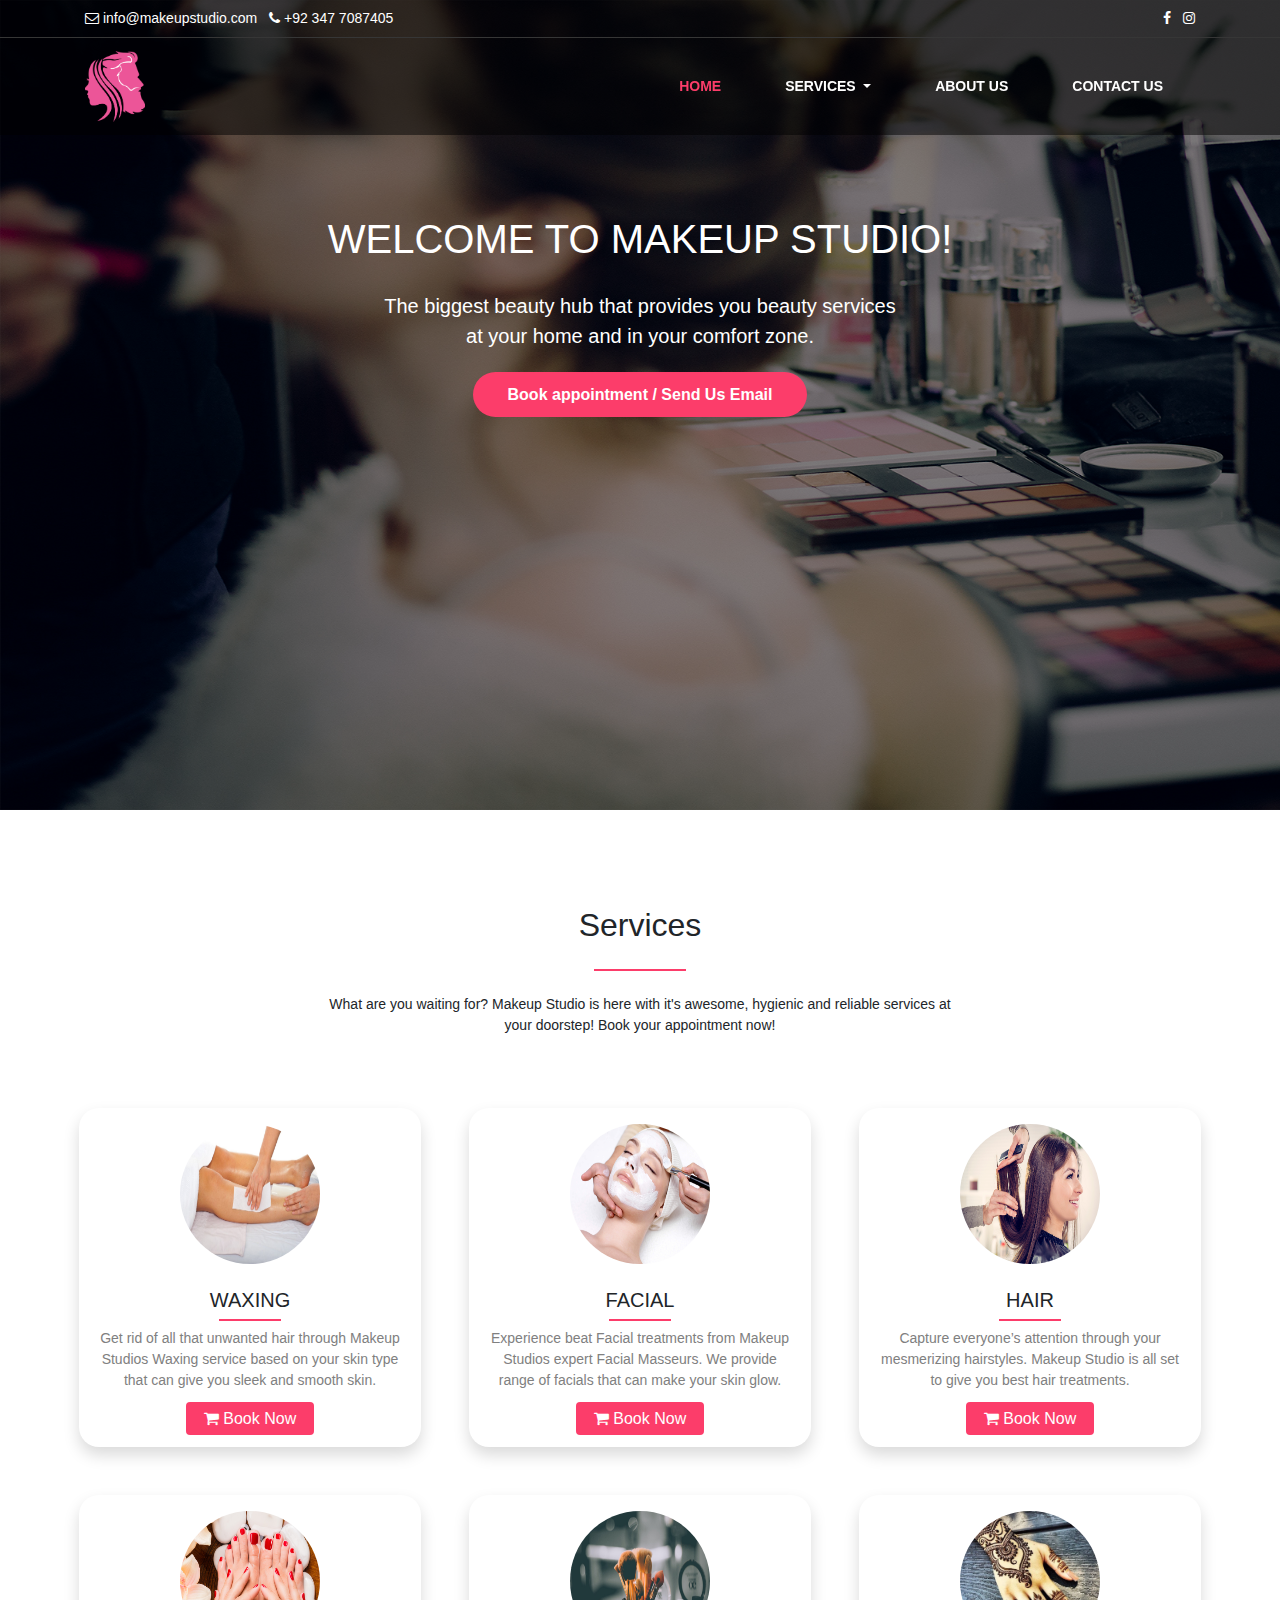
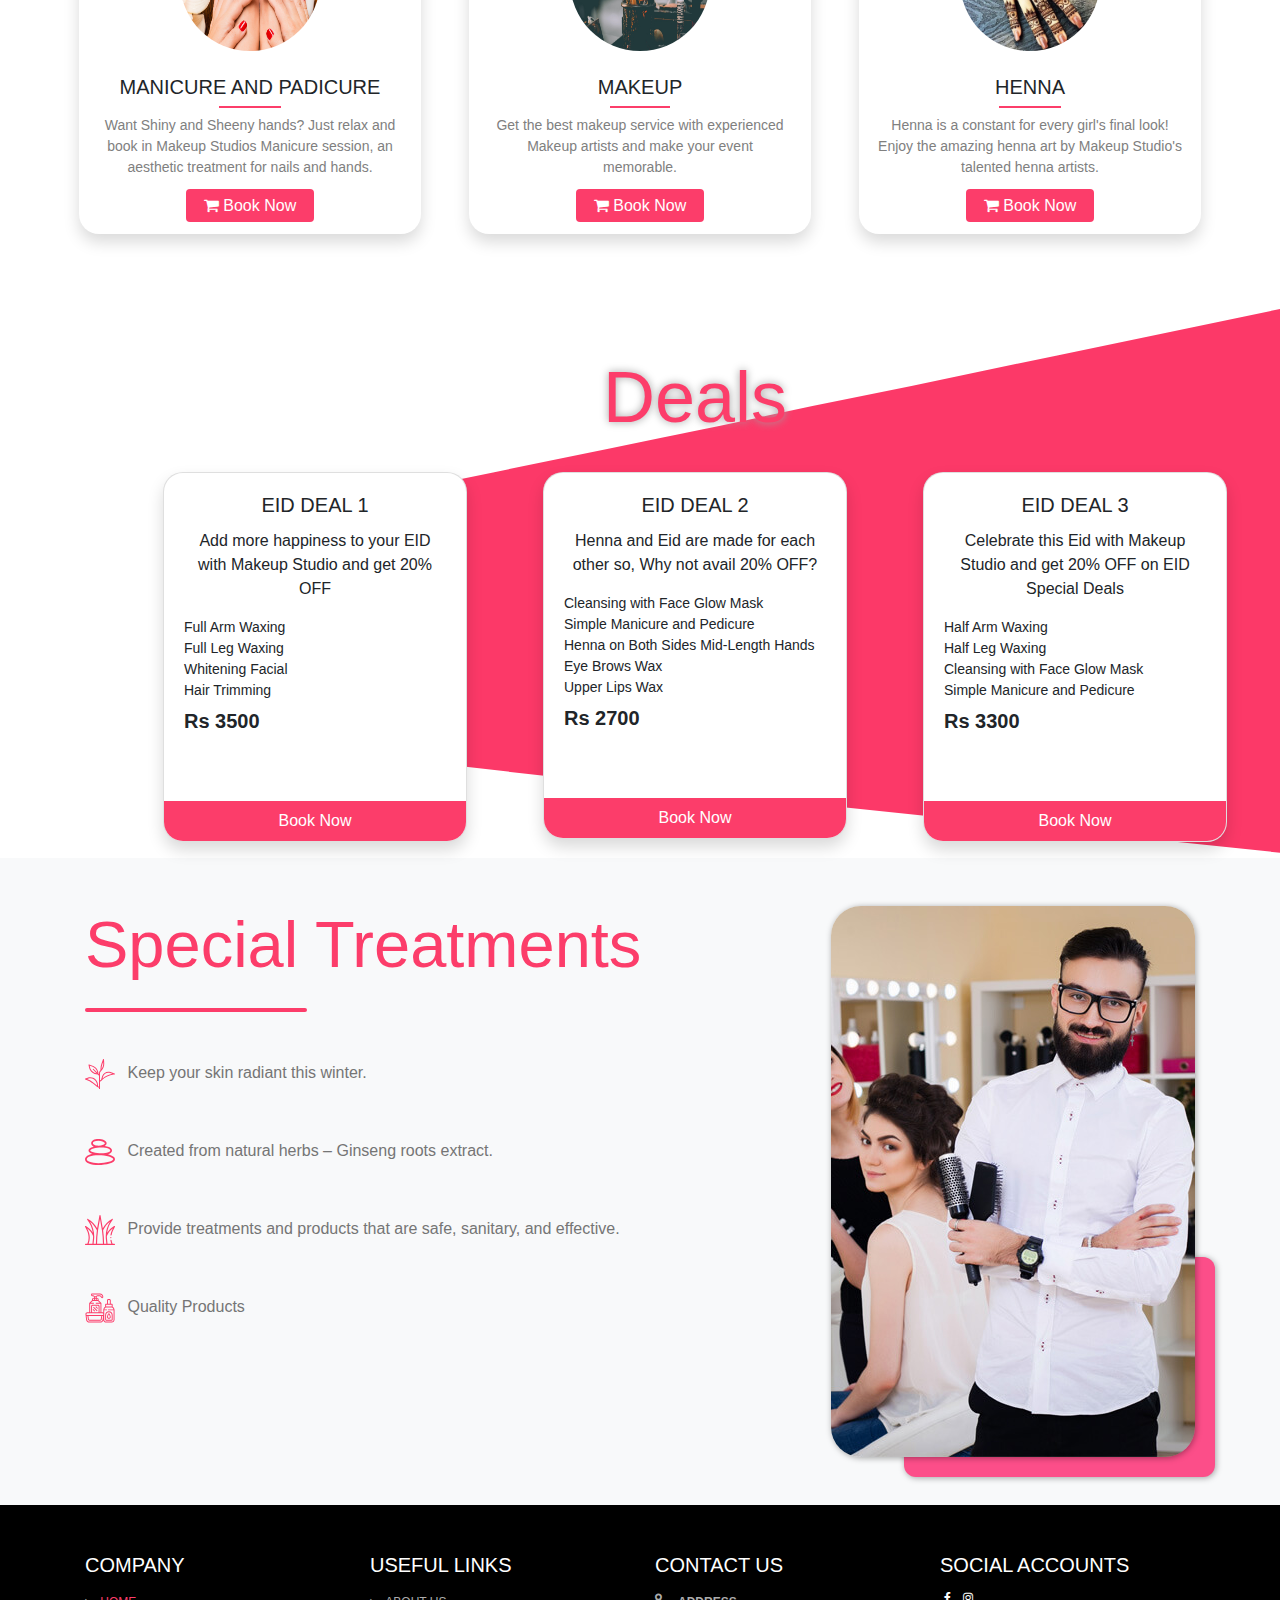
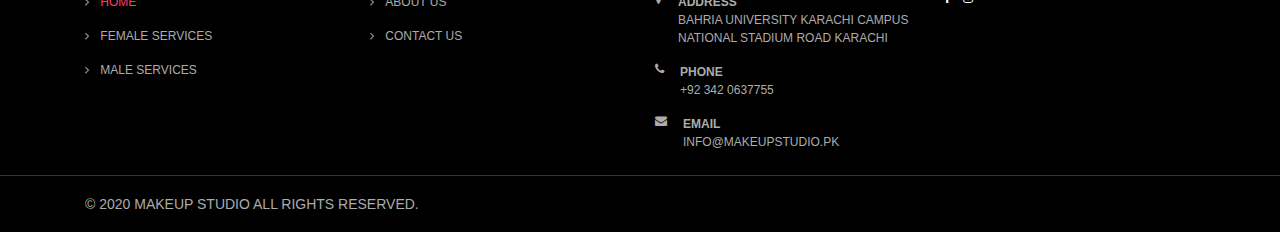
<file: index.html>
<!DOCTYPE html>
<html lang="en">
<head>
    <meta charset="UTF-8">
    <meta name="viewport" content="width=device-width, initial-scale=1.0">
    <link rel="icon" href="favicon.png" type="image/png" sizes="16x16">
    <link rel="stylesheet" href="style.css">
    <link rel="stylesheet" href="font-awesome/css/font-awesome.min.css">
    <link rel="stylesheet" href="https://stackpath.bootstrapcdn.com/bootstrap/4.4.1/css/bootstrap.min.css" integrity="sha384-Vkoo8x4CGsO3+Hhxv8T/Q5PaXtkKtu6ug5TOeNV6gBiFeWPGFN9MuhOf23Q9Ifjh" crossorigin="anonymous">
    <title>Makeup Studio - Home</title>
</head>
<body>
<!--Header Start-->
    <div class="background">
        <header class="head-background">
            <div class="top-bar container-fluid">
                <div class="container">
                    <div class="row">
                        <div class="col-sm-12 col-md-12 col-xl-6 text-center text-xl-left">
                            <ul class="text-white list-inline my-2">
                                <li class="list-inline-item">
                                    <i class="fa fa-envelope-o" aria-hidden="true"></i>
                                        info@makeupstudio.com 
                                </li>
                                <li class="list-inline-item"><i class="fa fa-phone" aria-hidden="true"></i>
                                        +92 347 7087405
                                </li>
                            </ul>
                        </div>
                        <div class="col-sm-12 col-md-12 col-xl-6 text-center text-xl-right">
                            <ul class="list-inline my-2">
                                <li class="list-inline-item">
                                    <a class="text-white" href="https://www.facebook.com/officialmakeupstudio" target="_blank">
                                        <i class="fa fa-facebook" aria-hidden="true"></i>
                                    </a>
                                </li>
                                <li class="list-inline-item">
                                    <a class="text-white" href="https://www.instagram.com/makeup_studio.pk/" target="_blank">
                                        <i class="fa fa-instagram" aria-hidden="true"></i>
                                    </a>
                                </li>
                            </ul>
                        </div>
                    </div>
                </div>
            </div>
            <div class="container-fluid">
                <nav class="navbar navbar-expand-lg sticky-top">
                    <div class="container">
                        <a class="navbar-brand" href="/">
                            <img src="images/logo-brand.png" width="60" class="d-inline-block" alt="logo">
                        </a>
                        <button class="navbar-toggler" type="button" data-toggle="collapse" data-target="#navbarSupportedContent" aria-controls="navbarSupportedContent" aria-expanded="false" aria-label="Toggle navigation">
                            <span class="navbar-toggler-icon">
                                <i class="fa fa-bars text-white" aria-hidden="true"></i>
                            </span>
                        </button>
                    
                        <div class="collapse navbar-collapse justify-content-end navitems" id="navbarSupportedContent">
                            <ul class="navbar-nav">
                                <li class="nav-item active px-4">
                                    <a class="nav-link font-weight-bold" style="color: rgb(252, 61, 106);" href="/">HOME <span class="sr-only">(current)</span></a>
                                </li>
                                <li class="nav-item dropdown px-4">
                                    <a class="nav-link dropdown-toggle text-white" href="/female-services/" id="navbarDropdown" role="button" data-toggle="dropdown" aria-haspopup="true" aria-expanded="false">
                                        SERVICES
                                    </a>
                                    <div class="dropdown-menu ser-dd" aria-labelledby="navbarDropdown">
                                        <a class="dropdown-item font-weight-normal" href="/female-services/">Female Services</a>
                                        <a class="dropdown-item font-weight-normal" href="/male-services/">Male Services</a>
                                    </div>
                                </li>
                                <li class="nav-item px-4">
                                    <a class="nav-link text-white" href="/about-us/">ABOUT US</a>
                                </li>
                                <li class="nav-item px-4">
                                    <a class="nav-link text-white" href="/contact-us/">CONTACT US</a>
                                </li>
                            </ul>
                        </div>
                    </div>
                </nav>
            </div>
        </header>
        <div class="contianer-fluid d-flex flex-column align-items-center">
            <div class="container slider text-white text-center">
                <h1>WELCOME TO MAKEUP STUDIO!</h1>
                <p class="d-inline-block col-sm-12 col-md-8 col-xl-6">The biggest beauty hub that provides you beauty services
                    at your home and in your comfort zone.</p>
                <div class="reg-btn mt-3 text-white">
                    <a href="mailto: info@makeupstudio.com" class="text-reset text-decoration-none rounded-pill">Book appointment / Send Us Email</a>
                </div>
            </div>
        </div>
    </div>
<!--Header End-->

<!--Service Start-->
    <div class="container-fluid">
        <div class="container text-center mt-5 pt-5 p-0">
            <h1 class="h2 font-weight-normal">Services</h1>
            <div class="divider"></div>
            <p class="d-inlne-block m-auto col-sm-12 col-md-9 col-xl-7" style="font-size: 14px;">What are you waiting for? Makeup Studio is here with it's awesome, hygienic and
                 reliable services at your doorstep! Book your appointment now!</p>

            <div class="row mt-5">
                <div class="col-sm-12 col-md-6 col-xl-4 px-4">
                    <div class="shadow sdiv p-3 my-4">
                        <img src="images/waxing.jpg" width="140" height="140" class="rounded-circle" alt="waxing">
                        <div>
                            <h5 class="font-weight-normal mt-4 mb-n2">WAXING</h5>
                            <div class="divider-2"></div>
                            <p>Get rid of all that unwanted hair through Makeup Studios Waxing service based on your skin type that can give you sleek and smooth skin.</p>
                        </div>
                        <a class="text-decoration-none rounded text-white" href="mailto:info@makeupstudio.com">
                            <i class="fa fa-shopping-cart" aria-hidden="true"></i>
                            Book Now
                        </a>
                    </div>
                </div>
                <div class="col-sm-12 col-md-6 col-xl-4 px-4">
                    <div class="shadow sdiv p-3 my-4">
                        <img src="images/facial.jpg" width="140" height="140" class="rounded-circle" alt="facial">
                        <div>
                            <h5 class="font-weight-normal mt-4 mb-n2">FACIAL</h5>
                            <div class="divider-2"></div>
                            <p>Experience beat Facial treatments from Makeup Studios expert Facial Masseurs. We provide range of facials that can make your skin glow.</p>
                        </div>
                        <a class="text-decoration-none rounded text-white" href="mailto:info@makeupstudio.com">
                            <i class="fa fa-shopping-cart" aria-hidden="true"></i>
                            Book Now
                        </a>
                    </div>
                </div>
                <div class="col-sm-12 col-md-6 col-xl-4 px-4">
                    <div class="shadow sdiv p-3 my-4">
                        <img src="images/hair.jpg" width="140" height="140" class="rounded-circle" alt="hair">
                        <div>
                            <h5 class="font-weight-normal mt-4 mb-n2">HAIR</h5>
                            <div class="divider-2"></div>
                            <p>Capture everyone’s attention through your mesmerizing hairstyles. Makeup Studio is all set to give you best hair treatments.</p>
                        </div>
                        <a class="text-decoration-none rounded text-white" href="mailto:info@makeupstudio.com">
                            <i class="fa fa-shopping-cart" aria-hidden="true"></i>
                            Book Now
                        </a>
                    </div>
                </div>
                <div class="col-sm-12 col-md-6 col-xl-4 px-4">
                    <div class="shadow sdiv p-3 my-4">
                        <img src="images/mandp.jpeg" width="140" height="140" class="rounded-circle" alt="manicure-padicure">
                        <div>
                            <h5 class="font-weight-normal mt-4 mb-n2">MANICURE AND PADICURE</h5>
                            <div class="divider-2"></div>
                            <p>Want Shiny and Sheeny hands? Just relax and book in Makeup Studios Manicure session, an aesthetic  treatment for nails and hands.</p>
                        </div>
                        <a class="text-decoration-none rounded text-white" href="mailto:info@makeupstudio.com">
                            <i class="fa fa-shopping-cart" aria-hidden="true"></i>
                            Book Now
                        </a>
                    </div>
                </div>
                <div class="col-sm-12 col-md-6 col-xl-4 px-4">
                    <div class="shadow sdiv p-3 my-4">
                        <img src="images/makeup.jpg" width="140" height="140" class="rounded-circle" alt="makeup">
                        <div class="pr-1 pl-1">
                            <h5 class="font-weight-normal mt-4 mb-n2">MAKEUP</h5>
                            <div class="divider-2"></div>
                            <p>Get the best makeup service with experienced Makeup artists and make your event memorable.</p>
                        </div>
                        <a class="text-decoration-none rounded text-white" href="mailto:info@makeupstudio.com">
                            <i class="fa fa-shopping-cart" aria-hidden="true"></i>
                            Book Now
                        </a>
                    </div>
                </div>
                <div class="col-sm-12 col-md-6 col-xl-4 px-4">
                    <div class="shadow sdiv p-3 my-4">
                        <img src="images/henna.jpeg" width="140" height="140" class="rounded-circle" alt="henna">
                        <div>
                            <h5 class="font-weight-normal mt-4 mb-n2">HENNA</h5>
                            <div class="divider-2"></div>
                            <p>Henna is a constant for every girl's final look! Enjoy the amazing henna art by Makeup Studio's talented henna artists.</p>
                        </div>
                        <a class="text-decoration-none rounded text-white" href="mailto:info@makeupstudio.com">
                            <i class="fa fa-shopping-cart" aria-hidden="true"></i>
                            Book Now
                        </a>
                    </div>
                </div>
            </div>
        </div>
    </div>
<!--Service End-->

<!--Deals Start-->
    <div class="container-fluid dbackground pt-5">
        <div class="pt-5">
            <div class="container mr-0">
                <h1 class="text-center display-3 font-weight-normal" style="color: rgb(252, 61, 106); text-shadow:0px 0px 8px #a0a0a0;">Deals</h1>
                <div class="row mt-3">
                    <div class="col-sm-12 col-md-12 col-lg-4 my-3">
                        <div class="card overflow-hidden text-center shadow m-auto ddiv" style="max-width: 19rem; border-radius: 20px;">
                            <div class="card-body">
                                <h5 class="card-title font-weight-normal">EID DEAL 1</h5>
                                <p class="card-text">Add more happiness to your EID with Makeup Studio and get 20% OFF</p>
                                <ul class="list-unstyled text-left" style="font-size: 14px;">
                                    <li>Full Arm Waxing</li>
                                    <li>Full Leg Waxing</li>
                                    <li>Whitening Facial</li>
                                    <li>Hair Trimming</li>
                                    <li>
                                        <h3 class="font-weight-bold mt-2 mb-5" style="font-size: 20px;">Rs 3500</h3>
                                    </li>
                                </ul>
                            </div>
                            <a href="#" class="w-100 text-center text-white text-decoration-none py-2" style="background-color: rgb(252, 61, 106);">Book Now</a>
                        </div>
                    </div>
                    <div class="col-sm-12 col-md-12 col-lg-4 my-3">
                        <div class="card overflow-hidden text-center shadow m-auto ddiv" style="width: 19rem; border-radius: 20px;">
                            <div class="card-body">
                                <h5 class="card-title font-weight-normal">EID DEAL 2</h5>
                                <p class="card-text">Henna and Eid are made for each other so, Why not avail 20% OFF?</p>
                                <ul class="list-unstyled text-left" style="font-size: 14px;">
                                    <li>Cleansing with Face Glow Mask</li>
                                    <li>Simple Manicure and Pedicure</li>
                                    <li>Henna on Both Sides Mid-Length Hands</li>
                                    <li>Eye Brows Wax</li>
                                    <li>Upper Lips Wax</li>
                                    <li>
                                        <h3 class="font-weight-bold mt-2 mb-5" style="font-size: 20px;">Rs 2700</h3>
                                    </li>
                                </ul>
                            </div>
                            <a href="#" class="w-100 text-center text-white text-decoration-none py-2" style="background-color: rgb(252, 61, 106);">Book Now</a>
                        </div>
                    </div>
                    <div class="col-sm-12 col-md-12 col-lg-4 my-3">
                        <div class="card overflow-hidden text-center shadow m-auto ddiv" style="width: 19rem; border-radius: 20px;">
                            <div class="card-body">
                                <h5 class="card-title font-weight-normal">EID DEAL 3</h5>
                                <p class="card-text">Celebrate this Eid with Makeup Studio and get 20% OFF on EID Special Deals</p>
                                <ul class="list-unstyled text-left" style="font-size: 14px;">
                                    <li>Half Arm Waxing</li>
                                    <li>Half Leg Waxing</li>
                                    <li>Cleansing with Face Glow Mask</li>
                                    <li>Simple Manicure and Pedicure</li>
                                    <li>
                                        <h3 class="font-weight-bold mt-2 mb-5" style="font-size: 20px;">Rs 3300</h3>
                                    </li>
                                </ul>
                            </div>
                            <a href="#" class="w-100 text-center text-white text-decoration-none py-2" style="background-color: rgb(252, 61, 106);">Book Now</a>
                        </div>
                    </div>
                </div>
            </div>
        </div>
    </div>
<!--Deals End-->

<!--Offer Start-->
    <div class="container-fluid py-5 bg-light">
        <div class="container">
            <div class="row">
                <div class="col-sm-12 col-md-6 col-xl-7 tleft">
                    <h1 class="font-weight-normal">Special Treatments</h1>
                    <div class="divider-3"></div>
                    <ul class="list-unstyled">
                        <li class="py-4">
                            <img src="images/green-tea.svg" width="30" alt="">
                            <span class="ml-2">Keep your skin radiant this winter.</span>
                        </li>
                        <li class="py-4">
                            <img src="images/hot-stones.svg" width="30" alt="">
                            <span class="ml-2">Created from natural herbs – Ginseng roots extract.</span>
                        </li>
                        <li class="py-4">
                            <img src="images/grass.svg" width="30" alt="">
                            <span class="ml-2">Provide treatments and products that are safe, sanitary, and effective.</span>
                        </li>
                        <li class="py-4">
                            <img src="images/skincare.svg" width="30" alt="">
                            <span class="ml-2">Quality Products</span>
                        </li>
                    </ul>
                </div>
                <div class="col-sm-12 col-md-6 col-xl-5">
                    <div class="box-img text-right">
                        <img src="images/pic.jpg" alt="">
                    </div>
                </div>
            </div>
        </div>
    </div>
<!--Offer End-->

<!--Footer Start-->
    <footer style="background-color: black;">
        <div class="container pt-5 text-white">
            <div class="row foot">
                <div class="col-sm-12 col-md-6 col-xl-3">
                    <h5>COMPANY</h5>
                    <ul class="list-unstyled">
                        <li class="py-2">
                            <i class="fa fa-angle-right" aria-hidden="true"></i>
                            <a href="/" class="ml-2 text-decoration-none active" style="color: rgb(252, 61, 106);"> HOME </a>
                        </li>
                        <li class="py-2">
                            <i class="fa fa-angle-right" aria-hidden="true"></i>
                            <a href="/female-services/" class="ml-2 text-decoration-none text-reset"> FEMALE SERVICES </a>
                        </li>
                        <li class="py-2">
                            <i class="fa fa-angle-right" aria-hidden="true"></i>
                            <a href="/male-services/" class="ml-2 text-decoration-none text-reset"> MALE SERVICES </a>
                        </li>
                    </ul>
                </div>
                <div class="col-sm-12 col-md-6 col-xl-3">
                    <h5>USEFUL LINKS</h5>
                    <ul class="list-unstyled">
                        <li class="py-2">
                            <i class="fa fa-angle-right" aria-hidden="true"></i>
                            <a href="/about-us/" class="ml-2 text-decoration-none text-reset"> ABOUT US </a>
                        </li>
                        <li class="py-2"><i class="fa fa-angle-right" aria-hidden="true"></i>
                            <a href="/contact-us/" class="ml-2 text-decoration-none text-reset"> CONTACT US </a>
                        </li>
                    </ul>
                </div>
                <div class="col-sm-12 col-md-6 col-xl-3">
                    <h5>CONTACT US</h5>
                    <ul class="list-unstyled">
                        <li class="py-2 d-flex">
                            <i class="fa fa-map-marker mr-3" aria-hidden="true"></i>
                            <span><strong>ADDRESS</strong><br>
                            BAHRIA UNIVERSITY KARACHI CAMPUS NATIONAL STADIUM ROAD KARACHI</span>
                        </li>
                        <li class="py-2 d-flex">
                            <i class="fa fa-phone mr-3" aria-hidden="true"></i>
                            <span><strong>PHONE</strong><br>
                            +92 342 0637755</span>
                        </li>
                        <li class="py-2 d-flex">
                            <i class="fa fa-envelope mr-3" aria-hidden="true"></i>
                            <span><strong>EMAIL</strong><br>
                            INFO@MAKEUPSTUDIO.PK</span>
                        </li>
                    </ul>
                </div>
                <div class="col-sm-12 col-md-6 col-xl-3">
                    <h5>SOCIAL ACCOUNTS</h5>
                    <ul class="list-unstyled">
                        <li class="d-inline-block px-1">
                            <a class="text-white" href="https://www.facebook.com/officialmakeupstudio"><i class="fa fa-facebook" aria-hidden="true"></i></a>
                        </li>
                        <li class="d-inline-block px-1">
                            <a class="text-white" href="https://www.instagram.com/makeup_studio.pk/"><i class="fa fa-instagram" aria-hidden="true"></i></a>
                        </li>
                    </ul>
                </div>
            </div>
        </div>
        <div style="border-top: 1px solid rgb(54, 54, 54);">
            <div class="container py-3">
                <span class="s-foot">© 2020 MAKEUP STUDIO ALL RIGHTS RESERVED.</span>
            </div>
        </div>
    </footer>
<!--Footer End-->

    
    <script src="https://code.jquery.com/jquery-3.4.1.slim.min.js" integrity="sha384-J6qa4849blE2+poT4WnyKhv5vZF5SrPo0iEjwBvKU7imGFAV0wwj1yYfoRSJoZ+n" crossorigin="anonymous"></script>
    <script src="https://cdn.jsdelivr.net/npm/popper.js@1.16.0/dist/umd/popper.min.js" integrity="sha384-Q6E9RHvbIyZFJoft+2mJbHaEWldlvI9IOYy5n3zV9zzTtmI3UksdQRVvoxMfooAo" crossorigin="anonymous"></script>
    <script src="https://stackpath.bootstrapcdn.com/bootstrap/4.4.1/js/bootstrap.min.js" integrity="sha384-wfSDF2E50Y2D1uUdj0O3uMBJnjuUD4Ih7YwaYd1iqfktj0Uod8GCExl3Og8ifwB6" crossorigin="anonymous"></script>
</body>
</html>
</file>
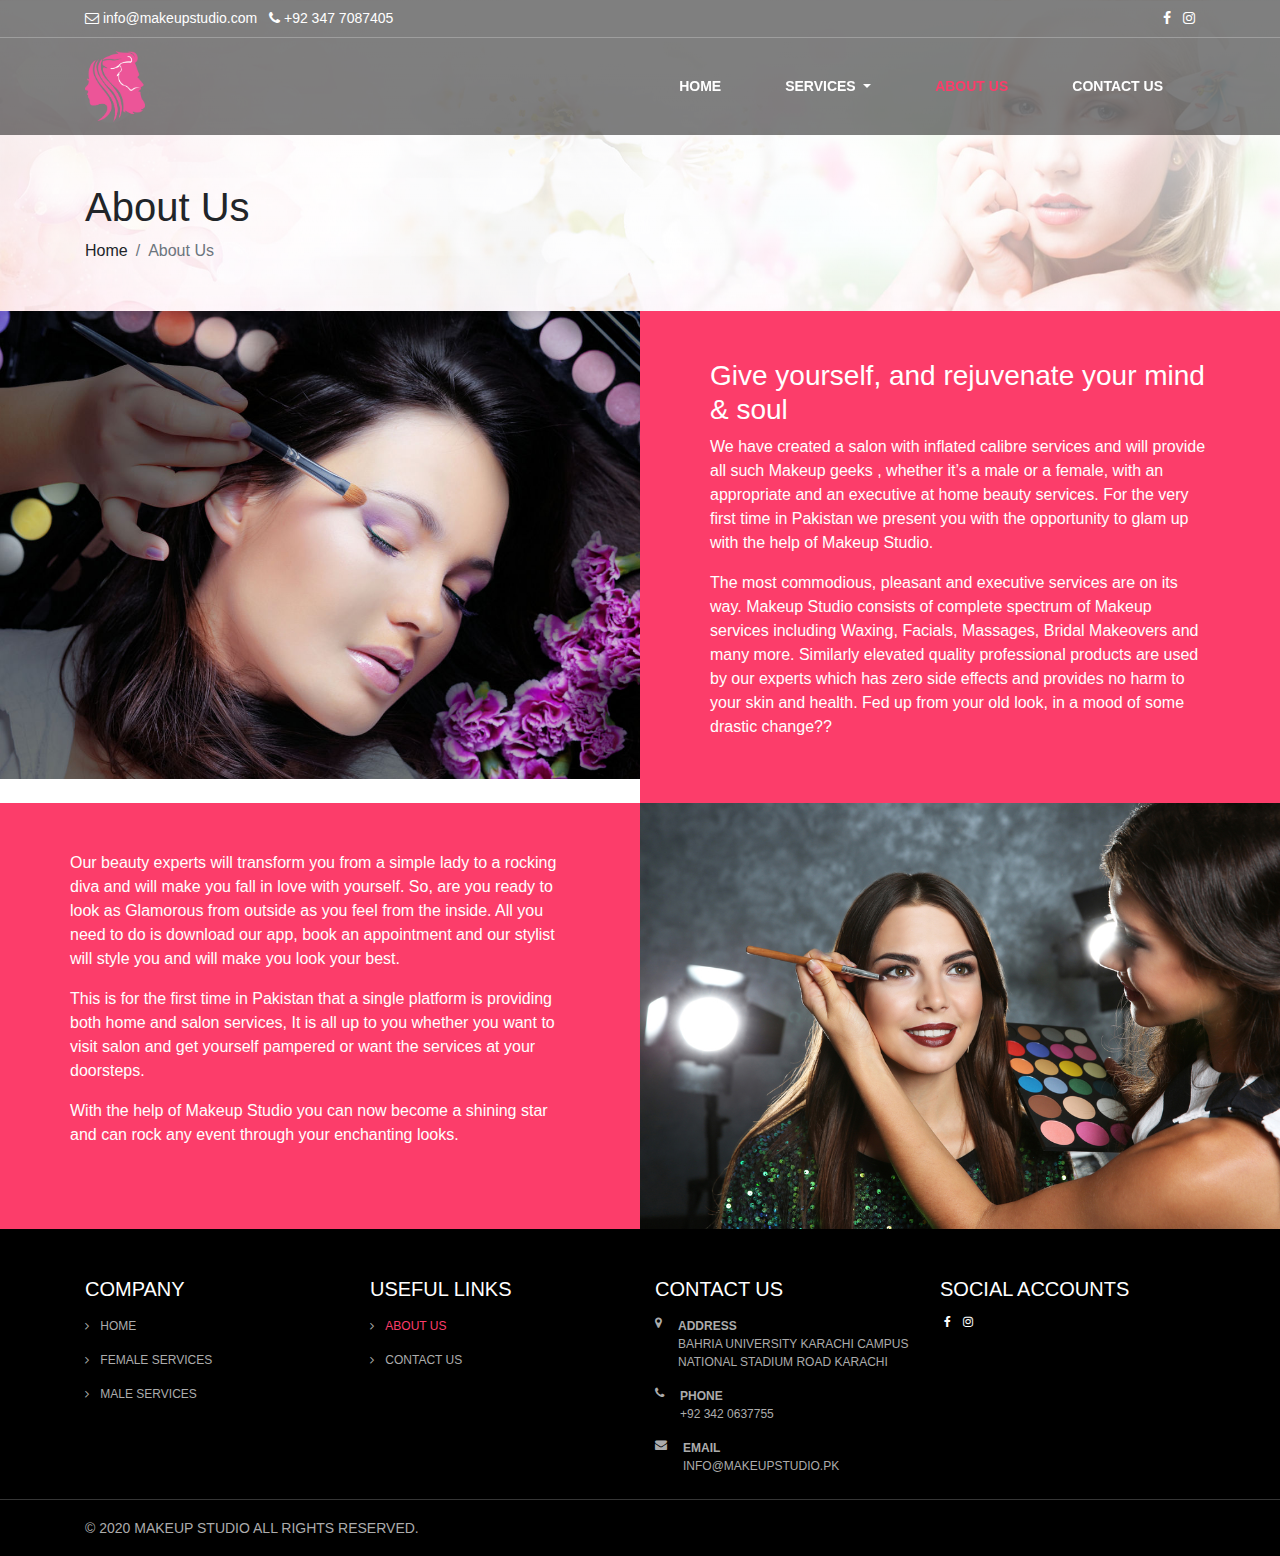
<file: about-us/index.html>
<!DOCTYPE html>
<html lang="en">
<head>
    <meta charset="UTF-8">
    <meta name="viewport" content="width=device-width, initial-scale=1.0">
    <link rel="icon" href="/favicon.png" type="image/png" sizes="16x16">
    <link rel="stylesheet" href="style.css">
    <link rel="stylesheet" href="../font-awesome/css/font-awesome.min.css">
    <link rel="stylesheet" href="https://stackpath.bootstrapcdn.com/bootstrap/4.4.1/css/bootstrap.min.css" integrity="sha384-Vkoo8x4CGsO3+Hhxv8T/Q5PaXtkKtu6ug5TOeNV6gBiFeWPGFN9MuhOf23Q9Ifjh" crossorigin="anonymous">
    <title>Makeup Studio - About Us</title>
</head>
<body>
    <div class="background">
        <header class="head-background">
            <div class="top-bar container-fluid">
                <div class="container">
                    <div class="row">
                        <div class="col-sm-12 col-md-12 col-xl-6 text-center text-xl-left">
                            <ul class="text-white list-inline my-2">
                                <li class="list-inline-item">
                                    <i class="fa fa-envelope-o" aria-hidden="true"></i>
                                        info@makeupstudio.com 
                                </li>
                                <li class="list-inline-item"><i class="fa fa-phone" aria-hidden="true"></i>
                                        +92 347 7087405
                                </li>
                            </ul>
                        </div>
                        <div class="col-sm-12 col-md-12 col-xl-6 text-center text-xl-right">
                            <ul class="list-inline my-2">
                                <li class="list-inline-item">
                                    <a class="text-white" href="https://www.facebook.com/officialmakeupstudio" target="_blank">
                                        <i class="fa fa-facebook" aria-hidden="true"></i>
                                    </a>
                                </li>
                                <li class="list-inline-item">
                                    <a class="text-white" href="https://www.instagram.com/makeup_studio.pk/" target="_blank">
                                        <i class="fa fa-instagram" aria-hidden="true"></i>
                                    </a>
                                </li>
                            </ul>
                        </div>
                    </div>
                </div>
            </div>
            <div class="container-fluid">
                <nav class="navbar navbar-expand-lg sticky-top">
                    <div class="container">
                        <a class="navbar-brand" href="/">
                            <img src="images/logo-brand.png" width="60" class="d-inline-block" alt="logo">
                        </a>
                        <button class="navbar-toggler" type="button" data-toggle="collapse" data-target="#navbarSupportedContent" aria-controls="navbarSupportedContent" aria-expanded="false" aria-label="Toggle navigation">
                            <span class="navbar-toggler-icon">
                                <i class="fa fa-bars text-white" aria-hidden="true"></i>
                            </span>
                        </button>
                    
                        <div class="collapse navbar-collapse justify-content-end navitems" id="navbarSupportedContent">
                            <ul class="navbar-nav">
                                <li class="nav-item px-4">
                                    <a class="nav-link text-white" href="/">HOME</a>
                                </li>
                                <li class="nav-item dropdown px-4">
                                    <a class="nav-link dropdown-toggle text-white" href="/female-services/" id="navbarDropdown" role="button" data-toggle="dropdown" aria-haspopup="true" aria-expanded="false">
                                        SERVICES
                                    </a>
                                    <div class="dropdown-menu ser-dd" aria-labelledby="navbarDropdown">
                                        <a class="dropdown-item font-weight-normal" href="/female-services/">Female Services</a>
                                        <a class="dropdown-item font-weight-normal" href="/male-services/">Male Services</a>
                                    </div>
                                </li>
                                <li class="nav-item active px-4">
                                    <a class="nav-link font-weight-bold" style="color: rgb(252, 61, 106);" href="/about-us/">ABOUT US <span class="sr-only">(current)</span></a>
                                </li>
                                <li class="nav-item px-4">
                                    <a class="nav-link text-white" href="/contact-us/">CONTACT US</a>
                                </li>
                            </ul>
                        </div>
                    </div>
                </nav>
            </div>
        </header>
        <div class="contianer-fluid py-5">
            <div class="container">
                <h1 class="font-weight-normal">About Us</h1>
                <ul class="breadcrumb m-0 p-0 bg-transparent">
                    <li class="breadcrumb-item text-black"><a class="text-reset text-decoration-none" href="">Home</a></li>
                    <li class="breadcrumb-item active">About Us</li>
                </ul>
            </div>
        </div>
    </div>

    <div class="container-fluid">
        <div class="row">
            <div class="col-sm-12 col-md-6 col-xl-6 p-0">
                <div class="overflow-hidden h-100">
                    <img src="images/img-1.jpg" width="122%" alt="img-1">
                </div>
            </div>
            <div class="col-sm-12 col-md-6 col-xl-6" style="background-color: rgb(252, 61, 106);">
                <div class="py-5 m-auto text-white" style="max-width: 500px;">
                    <h3>Give yourself, and rejuvenate your mind & soul</h3>   
                    <p>We have created a salon with inflated calibre services and will provide all such Makeup geeks , whether it’s a male or a female, with an appropriate and an executive at home beauty services. For the very first time in Pakistan we present you with the opportunity to glam up with the help of Makeup Studio.</p>
                    <p>The most commodious, pleasant and executive services are on its way. Makeup Studio consists of complete spectrum of Makeup services including Waxing, Facials, Massages, Bridal Makeovers and many more. Similarly elevated quality professional products are used by our experts which has zero side effects and provides no harm to your skin and health. Fed up from your old look, in a mood of some drastic change??</p>   
                </div>     
            </div>
            <div class="col-sm-12 col-md-6 col-xl-6" style="background-color: rgb(252, 61, 106);">
                <div class="py-5 m-auto text-white" style="max-width: 500px;">
                    <p>Our beauty experts will transform you from a simple lady to a rocking diva and will make you fall in love with yourself. So, are you ready to look as Glamorous from outside as you feel from the inside. All you need to do is download our app, book an appointment and our stylist will style you and will make you look your best.</p>
                    <p>This is for the first time in Pakistan that a single platform is providing both home and salon services, It is all up to you whether you want to visit salon and get yourself pampered or want the services at your doorsteps.</p>  
                    <p>With the help of Makeup Studio you can now become a shining star and can rock any event through your enchanting looks.</p>
                </div>
            </div>
            <div class="col-sm-12 col-md-6 col-xl-6 p-0">
                <div class="overflow-hidden h-100">
                    <img src="images/img-2.jpg" width="100%" alt="img-2">
                </div>
            </div>  
        </div>
    </div>

<!--Footer Start-->
    <footer style="background-color: black;">
        <div class="container pt-5 text-white">
            <div class="row foot">
                <div class="col-sm-12 col-md-6 col-xl-3">
                    <h5>COMPANY</h5>
                    <ul class="list-unstyled">
                        <li class="py-2">
                            <i class="fa fa-angle-right" aria-hidden="true"></i>
                            <a href="/" class="ml-2 text-decoration-none text-reset"> HOME </a>
                        </li>
                        <li class="py-2">
                            <i class="fa fa-angle-right" aria-hidden="true"></i>
                            <a href="/female-services/" class="ml-2 text-decoration-none text-reset"> FEMALE SERVICES </a>
                        </li>
                        <li class="py-2">
                            <i class="fa fa-angle-right" aria-hidden="true"></i>
                            <a href="/male-services/" class="ml-2 text-decoration-none text-reset"> MALE SERVICES </a>
                        </li>
                    </ul>
                </div>
                <div class="col-sm-12 col-md-6 col-xl-3">
                    <h5>USEFUL LINKS</h5>
                    <ul class="list-unstyled">
                        <li class="py-2">
                            <i class="fa fa-angle-right" aria-hidden="true"></i>
                            <a href="/about-us/" class="ml-2 text-decoration-none active" style="color: rgb(252, 61, 106);"> ABOUT US </a>
                        </li>
                        <li class="py-2"><i class="fa fa-angle-right" aria-hidden="true"></i>
                            <a href="/contact-us/" class="ml-2 text-decoration-none text-reset"> CONTACT US </a>
                        </li>
                    </ul>
                </div>
                <div class="col-sm-12 col-md-6 col-xl-3">
                    <h5>CONTACT US</h5>
                    <ul class="list-unstyled">
                        <li class="py-2 d-flex">
                            <i class="fa fa-map-marker mr-3" aria-hidden="true"></i>
                            <span><strong>ADDRESS</strong><br>
                            BAHRIA UNIVERSITY KARACHI CAMPUS NATIONAL STADIUM ROAD KARACHI</span>
                        </li>
                        <li class="py-2 d-flex">
                            <i class="fa fa-phone mr-3" aria-hidden="true"></i>
                            <span><strong>PHONE</strong><br>
                            +92 342 0637755</span>
                        </li>
                        <li class="py-2 d-flex">
                            <i class="fa fa-envelope mr-3" aria-hidden="true"></i>
                            <span><strong>EMAIL</strong><br>
                            INFO@MAKEUPSTUDIO.PK</span>
                        </li>
                    </ul>
                </div>
                <div class="col-sm-12 col-md-6 col-xl-3">
                    <h5>SOCIAL ACCOUNTS</h5>
                    <ul class="list-unstyled">
                        <li class="d-inline-block px-1">
                            <a class="text-white" href="https://www.facebook.com/officialmakeupstudio"><i class="fa fa-facebook" aria-hidden="true"></i></a>
                        </li>
                        <li class="d-inline-block px-1">
                            <a class="text-white" href="https://www.instagram.com/makeup_studio.pk/"><i class="fa fa-instagram" aria-hidden="true"></i></a>
                        </li>
                    </ul>
                </div>
            </div>
        </div>
        <div style="border-top: 1px solid rgb(54, 54, 54);">
            <div class="container py-3">
                <span class="s-foot">© 2020 MAKEUP STUDIO ALL RIGHTS RESERVED.</span>
            </div>
        </div>
    </footer>
<!--Footer End-->

    <script src="https://code.jquery.com/jquery-3.4.1.slim.min.js" integrity="sha384-J6qa4849blE2+poT4WnyKhv5vZF5SrPo0iEjwBvKU7imGFAV0wwj1yYfoRSJoZ+n" crossorigin="anonymous"></script>
    <script src="https://cdn.jsdelivr.net/npm/popper.js@1.16.0/dist/umd/popper.min.js" integrity="sha384-Q6E9RHvbIyZFJoft+2mJbHaEWldlvI9IOYy5n3zV9zzTtmI3UksdQRVvoxMfooAo" crossorigin="anonymous"></script>
    <script src="https://stackpath.bootstrapcdn.com/bootstrap/4.4.1/js/bootstrap.min.js" integrity="sha384-wfSDF2E50Y2D1uUdj0O3uMBJnjuUD4Ih7YwaYd1iqfktj0Uod8GCExl3Og8ifwB6" crossorigin="anonymous"></script>
</body>
</html>
</file>
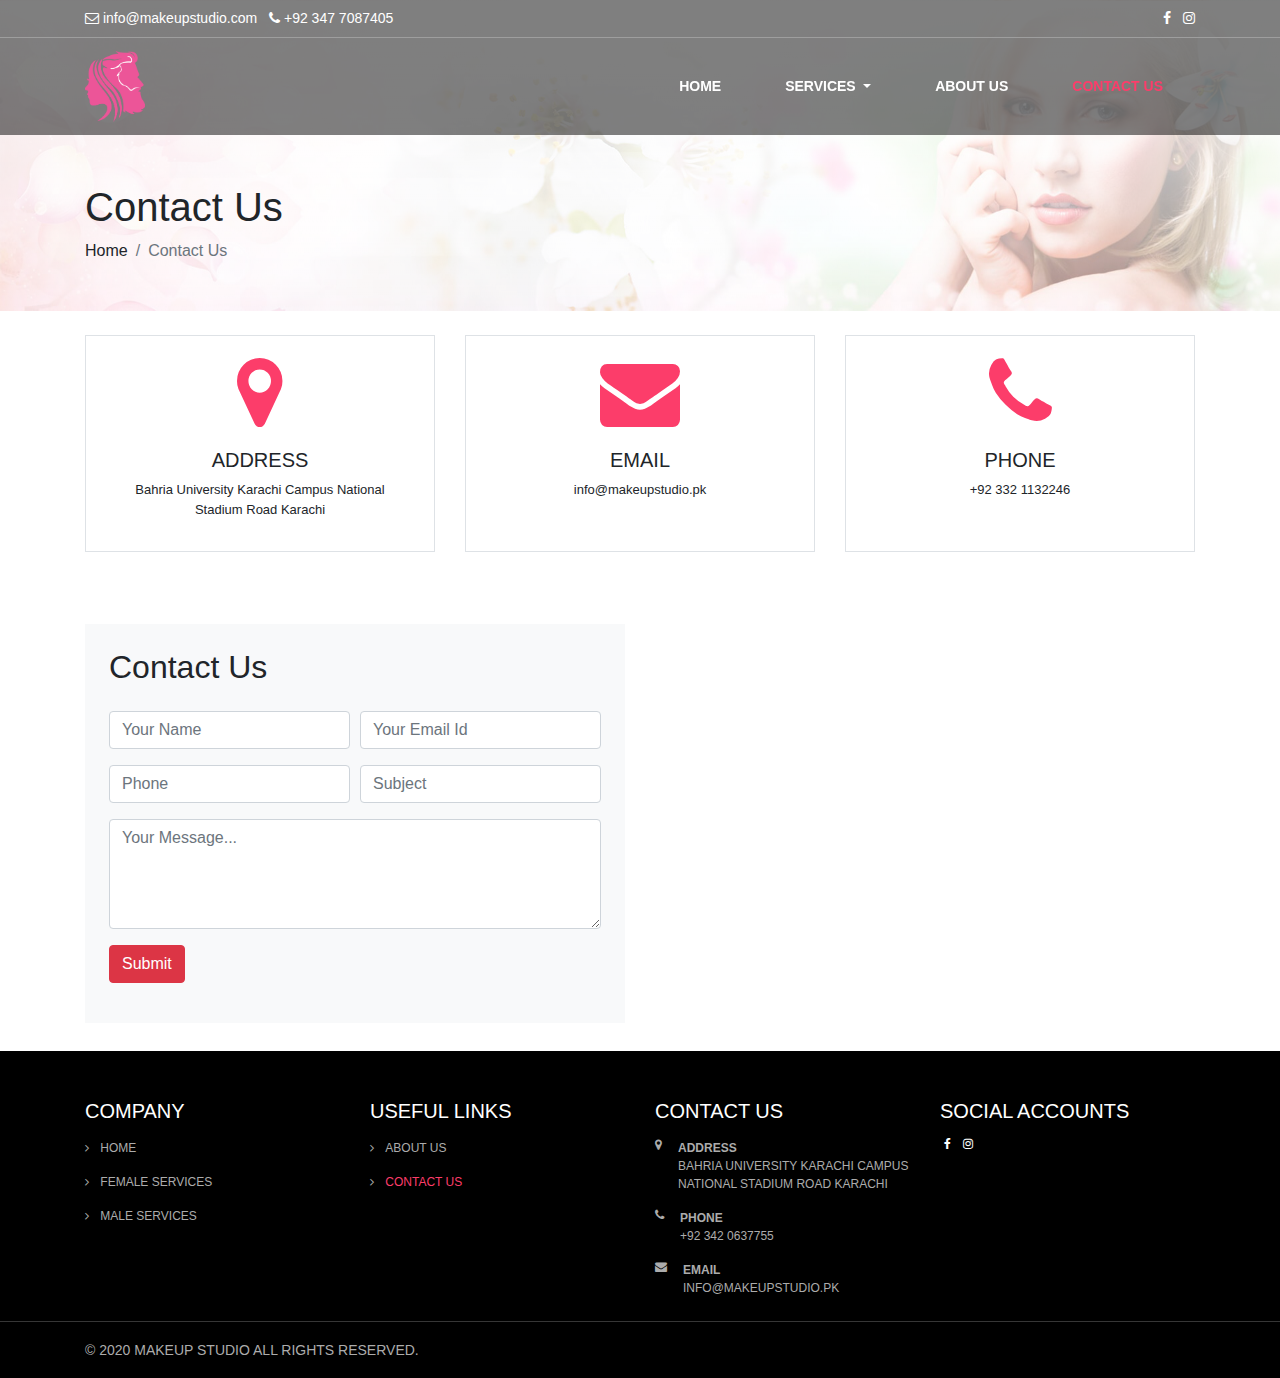
<file: contact-us/index.html>
<!DOCTYPE html>
<html lang="en">
<head>
    <meta charset="UTF-8">
    <meta name="viewport" content="width=device-width, initial-scale=1.0">
    <link rel="icon" href="/favicon.png" type="image/png" sizes="16x16">
    <link rel="stylesheet" href="style.css">
    <link rel="stylesheet" href="../font-awesome/css/font-awesome.min.css">
    <link rel="stylesheet" href="https://stackpath.bootstrapcdn.com/bootstrap/4.4.1/css/bootstrap.min.css" integrity="sha384-Vkoo8x4CGsO3+Hhxv8T/Q5PaXtkKtu6ug5TOeNV6gBiFeWPGFN9MuhOf23Q9Ifjh" crossorigin="anonymous">
    <title>Makeup Studio - Contact Us</title>
</head>
<body>
    <div class="background">
        <header class="head-background">
            <div class="top-bar container-fluid">
                <div class="container">
                    <div class="row">
                        <div class="col-sm-12 col-md-12 col-xl-6 text-center text-xl-left">
                            <ul class="text-white list-inline my-2">
                                <li class="list-inline-item">
                                    <i class="fa fa-envelope-o" aria-hidden="true"></i>
                                        info@makeupstudio.com 
                                </li>
                                <li class="list-inline-item"><i class="fa fa-phone" aria-hidden="true"></i>
                                        +92 347 7087405
                                </li>
                            </ul>
                        </div>
                        <div class="col-sm-12 col-md-12 col-xl-6 text-center text-xl-right">
                            <ul class="list-inline my-2">
                                <li class="list-inline-item">
                                    <a class="text-white" href="https://www.facebook.com/officialmakeupstudio" target="_blank">
                                        <i class="fa fa-facebook" aria-hidden="true"></i>
                                    </a>
                                </li>
                                <li class="list-inline-item">
                                    <a class="text-white" href="https://www.instagram.com/makeup_studio.pk/" target="_blank">
                                        <i class="fa fa-instagram" aria-hidden="true"></i>
                                    </a>
                                </li>
                            </ul>
                        </div>
                    </div>
                </div>
            </div>
            <div class="container-fluid">
                <nav class="navbar navbar-expand-lg sticky-top">
                    <div class="container">
                        <a class="navbar-brand" href="/">
                            <img src="images/logo-brand.png" width="60" class="d-inline-block" alt="logo">
                        </a>
                        <button class="navbar-toggler" type="button" data-toggle="collapse" data-target="#navbarSupportedContent" aria-controls="navbarSupportedContent" aria-expanded="false" aria-label="Toggle navigation">
                            <span class="navbar-toggler-icon">
                                <i class="fa fa-bars text-white" aria-hidden="true"></i>
                            </span>
                        </button>
                    
                        <div class="collapse navbar-collapse justify-content-end navitems" id="navbarSupportedContent">
                            <ul class="navbar-nav">
                                <li class="nav-item px-4">
                                    <a class="nav-link text-white" href="/">HOME</a>
                                </li>
                                <li class="nav-item dropdown px-4">
                                    <a class="nav-link dropdown-toggle text-white" href="/female-services/" id="navbarDropdown" role="button" data-toggle="dropdown" aria-haspopup="true" aria-expanded="false">
                                        SERVICES
                                    </a>
                                    <div class="dropdown-menu ser-dd" aria-labelledby="navbarDropdown">
                                        <a class="dropdown-item font-weight-normal" href="/female-services/">Female Services</a>
                                        <a class="dropdown-item font-weight-normal" href="/male-services/">Male Services</a>
                                    </div>
                                </li>
                                <li class="nav-item px-4">
                                    <a class="nav-link text-white" href="/about-us/">ABOUT US</a>
                                </li>
                                <li class="nav-item active px-4">
                                    <a class="nav-link font-weight-bold" style="color: rgb(252, 61, 106);" href="/contact-us/">CONTACT US <span class="sr-only">(current)</span></a>
                                </li>
                            </ul>
                        </div>
                    </div>
                </nav>
            </div>
        </header>
        <div class="contianer-fluid py-5">
            <div class="container">
                <h1 class="font-weight-normal">Contact Us</h1>
                <ul class="breadcrumb m-0 p-0 bg-transparent">
                    <li class="breadcrumb-item text-black"><a class="text-reset text-decoration-none" href="">Home</a></li>
                    <li class="breadcrumb-item active">Contact Us</li>
                </ul>
            </div>
        </div>
    </div>


    <div class="container-fluid">
        <div class="container">
            <div class="row"> 
                <div class="col-sm-12 col-md-6 col-xl-4 my-4">
                    <div class="px-5 py-3 text-center border h-100 hovere">
                        <i class="fa fa-map-marker fa-5x" aria-hidden="true"></i>
                        <h5 class="mt-3 font-weight-normal">ADDRESS</h5>   
                        <p style="font-size: 13px;">Bahria University Karachi Campus National Stadium Road Karachi</p>
                    </div>     
                </div>
                <div class="col-sm-12 col-md-6 col-xl-4 my-4">
                    <div class="px-5 py-3 text-center border h-100 hovere">
                        <i class="fa fa-envelope fa-5x" aria-hidden="true"></i>
                        <h5 class="mt-3 font-weight-normal">EMAIL</h5>
                        <p style="font-size: 13px;">info@makeupstudio.pk</p>
                    </div>
                </div>
                <div class="col-sm-12 col-md-6 col-xl-4 my-4">
                    <div class="px-5 py-3 text-center border h-100 hovere">
                        <i class="fa fa-phone fa-5x" aria-hidden="true"></i>
                        <h5 class="mt-3 font-weight-normal">PHONE</h5>
                        <p style="font-size: 13px;">+92 332 1132246</p>
                    </div>
                </div> 
            </div>

            <div class="row mt-5">
                <div class="col-sm-12 col-md-12 col-xl-6">
                    <div class="bg-light p-4">
                        <h2 class="mb-4">Contact Us</h2>
                        <form action="">
                            <div class="form-row">
                                <div class="col-xl-6">
                                    <div class="form-group">  
                                        <input class="form-control" type="text" required name="name" placeholder="Your Name">
                                        <small></small>
                                    </div>
                                </div>
                                <div class="col-xl-6">
                                    <div class="form-group">
                                        <input class="form-control" type="email" required name="email" placeholder="Your Email Id">
                                    </div>
                                </div>
                                <div class="col-xl-6">
                                    <div class="form-group">
                                        <input class="form-control" type="number" required name="number" placeholder="Phone">
                                    </div>
                                </div>
                                <div class="col-xl-6">
                                    <div class="form-group">
                                        <input class="form-control" type="text" required name="subject" placeholder="Subject">
                                    </div>
                                </div>
                                <div class="col-xl-12">
                                    <div class="form-group">
                                        <textarea name="message" class="form-control" required rows="4" placeholder="Your Message..."></textarea>
                                    </div>
                                </div>
                                <div class="col-xl-12">
                                    <div class="form-group">
                                        <input type="button" class="btn btn-danger" value="Submit">
                                    </div>
                                </div>
                            </div>
                        </form>
                    </div>
                </div>
                <div class="col-sm-12 col-md-12 col-xl-6">
                    <iframe src="https://www.google.com/maps/embed?pb=!1m18!1m12!1m3!1d3619.1366359461676!2d67.08600711452411!3d24.893320550071465!2m3!1f0!2f0!3f0!3m2!1i1024!2i768!4f13.1!3m3!1m2!1s0x3eb33ed18aeaea6b%3A0xf50bdb260e451aa8!2sBahria%20University%20Karachi%20Campus!5e0!3m2!1sen!2s!4v1583944378569!5m2!1sen!2s" allowfullscreen="" style="border: 0px; width: 100%; height: 400px; margin-bottom: 20px;"></iframe>
                </div>
            </div>
        </div>
    </div>

<!--Footer Start-->
    <footer style="background-color: black;">
        <div class="container pt-5 text-white">
            <div class="row foot">
                <div class="col-sm-12 col-md-6 col-xl-3">
                    <h5>COMPANY</h5>
                    <ul class="list-unstyled">
                        <li class="py-2">
                            <i class="fa fa-angle-right" aria-hidden="true"></i>
                            <a href="/" class="ml-2 text-decoration-none text-reset"> HOME </a>
                        </li>
                        <li class="py-2">
                            <i class="fa fa-angle-right" aria-hidden="true"></i>
                            <a href="/female-services/" class="ml-2 text-decoration-none text-reset"> FEMALE SERVICES </a>
                        </li>
                        <li class="py-2">
                            <i class="fa fa-angle-right" aria-hidden="true"></i>
                            <a href="/male-services/" class="ml-2 text-decoration-none text-reset"> MALE SERVICES </a>
                        </li>
                    </ul>
                </div>
                <div class="col-sm-12 col-md-6 col-xl-3">
                    <h5>USEFUL LINKS</h5>
                    <ul class="list-unstyled">
                        <li class="py-2">
                            <i class="fa fa-angle-right" aria-hidden="true"></i>
                            <a href="/about-us/" class="ml-2 text-decoration-none text-reset"> ABOUT US </a>
                        </li>
                        <li class="py-2"><i class="fa fa-angle-right" aria-hidden="true"></i>
                            <a href="/contact-us/" class="ml-2 text-decoration-none active" style="color: rgb(252, 61, 106);"> CONTACT US </a>
                        </li>
                    </ul>
                </div>
                <div class="col-sm-12 col-md-6 col-xl-3">
                    <h5>CONTACT US</h5>
                    <ul class="list-unstyled">
                        <li class="py-2 d-flex">
                            <i class="fa fa-map-marker mr-3" aria-hidden="true"></i>
                            <span><strong>ADDRESS</strong><br>
                            BAHRIA UNIVERSITY KARACHI CAMPUS NATIONAL STADIUM ROAD KARACHI</span>
                        </li>
                        <li class="py-2 d-flex">
                            <i class="fa fa-phone mr-3" aria-hidden="true"></i>
                            <span><strong>PHONE</strong><br>
                            +92 342 0637755</span>
                        </li>
                        <li class="py-2 d-flex">
                            <i class="fa fa-envelope mr-3" aria-hidden="true"></i>
                            <span><strong>EMAIL</strong><br>
                            INFO@MAKEUPSTUDIO.PK</span>
                        </li>
                    </ul>
                </div>
                <div class="col-sm-12 col-md-6 col-xl-3">
                    <h5>SOCIAL ACCOUNTS</h5>
                    <ul class="list-unstyled">
                        <li class="d-inline-block px-1">
                            <a class="text-white" href="https://www.facebook.com/officialmakeupstudio"><i class="fa fa-facebook" aria-hidden="true"></i></a>
                        </li>
                        <li class="d-inline-block px-1">
                            <a class="text-white" href="https://www.instagram.com/makeup_studio.pk/"><i class="fa fa-instagram" aria-hidden="true"></i></a>
                        </li>
                    </ul>
                </div>
            </div>
        </div>
        <div style="border-top: 1px solid rgb(54, 54, 54);">
            <div class="container py-3">
                <span class="s-foot">© 2020 MAKEUP STUDIO ALL RIGHTS RESERVED.</span>
            </div>
        </div>
    </footer>
<!--Footer End-->

    <script src="https://code.jquery.com/jquery-3.4.1.slim.min.js" integrity="sha384-J6qa4849blE2+poT4WnyKhv5vZF5SrPo0iEjwBvKU7imGFAV0wwj1yYfoRSJoZ+n" crossorigin="anonymous"></script>
    <script src="https://cdn.jsdelivr.net/npm/popper.js@1.16.0/dist/umd/popper.min.js" integrity="sha384-Q6E9RHvbIyZFJoft+2mJbHaEWldlvI9IOYy5n3zV9zzTtmI3UksdQRVvoxMfooAo" crossorigin="anonymous"></script>
    <script src="https://stackpath.bootstrapcdn.com/bootstrap/4.4.1/js/bootstrap.min.js" integrity="sha384-wfSDF2E50Y2D1uUdj0O3uMBJnjuUD4Ih7YwaYd1iqfktj0Uod8GCExl3Og8ifwB6" crossorigin="anonymous"></script>
</body>
</html>
</file>
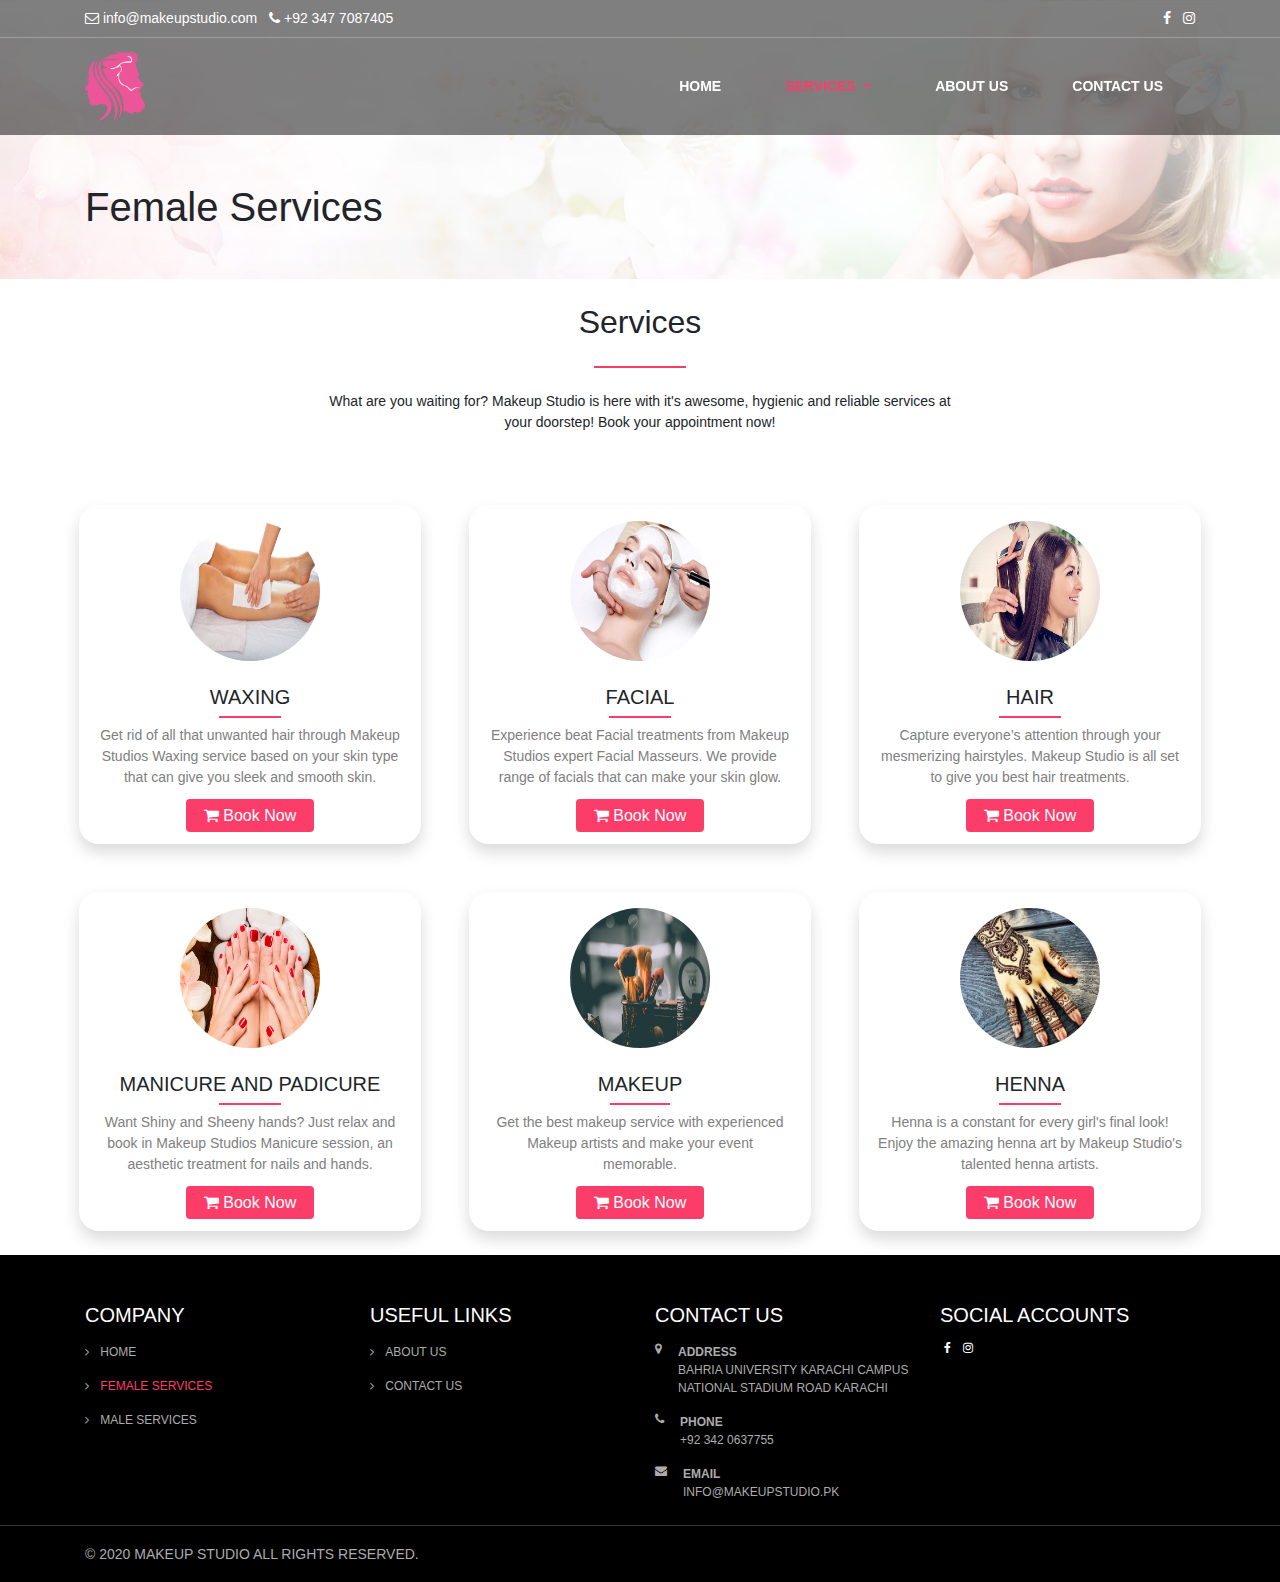
<file: female-services/index.html>
<!DOCTYPE html>
<html lang="en">
<head>
    <meta charset="UTF-8">
    <meta name="viewport" content="width=device-width, initial-scale=1.0">
    <link rel="icon" href="/favicon.png" type="image/png" sizes="16x16">
    <link rel="stylesheet" href="style.css">
    <link rel="stylesheet" href="../font-awesome/css/font-awesome.min.css">
    <link rel="stylesheet" href="https://stackpath.bootstrapcdn.com/bootstrap/4.4.1/css/bootstrap.min.css" integrity="sha384-Vkoo8x4CGsO3+Hhxv8T/Q5PaXtkKtu6ug5TOeNV6gBiFeWPGFN9MuhOf23Q9Ifjh" crossorigin="anonymous">
    <title>Makeup Studio - Female Services</title>
</head>
<body>
    <div class="background">
        <header class="head-background">
            <div class="top-bar container-fluid">
                <div class="container">
                    <div class="row">
                        <div class="col-sm-12 col-md-12 col-xl-6 text-center text-xl-left">
                            <ul class="text-white list-inline my-2">
                                <li class="list-inline-item">
                                    <i class="fa fa-envelope-o" aria-hidden="true"></i>
                                        info@makeupstudio.com 
                                </li>
                                <li class="list-inline-item"><i class="fa fa-phone" aria-hidden="true"></i>
                                        +92 347 7087405
                                </li>
                            </ul>
                        </div>
                        <div class="col-sm-12 col-md-12 col-xl-6 text-center text-xl-right">
                            <ul class="list-inline my-2">
                                <li class="list-inline-item">
                                    <a class="text-white" href="https://www.facebook.com/officialmakeupstudio" target="_blank">
                                        <i class="fa fa-facebook" aria-hidden="true"></i>
                                    </a>
                                </li>
                                <li class="list-inline-item">
                                    <a class="text-white" href="https://www.instagram.com/makeup_studio.pk/" target="_blank">
                                        <i class="fa fa-instagram" aria-hidden="true"></i>
                                    </a>
                                </li>
                            </ul>
                        </div>
                    </div>
                </div>
            </div>
            <div class="container-fluid">
                <nav class="navbar navbar-expand-lg sticky-top">
                    <div class="container">
                        <a class="navbar-brand" href="/">
                            <img src="images/logo-brand.png" width="60" class="d-inline-block" alt="logo">
                        </a>
                        <button class="navbar-toggler" type="button" data-toggle="collapse" data-target="#navbarSupportedContent" aria-controls="navbarSupportedContent" aria-expanded="false" aria-label="Toggle navigation">
                            <span class="navbar-toggler-icon">
                                <i class="fa fa-bars text-white" aria-hidden="true"></i>
                            </span>
                        </button>
                    
                        <div class="collapse navbar-collapse justify-content-end navitems" id="navbarSupportedContent">
                            <ul class="navbar-nav">
                                <li class="nav-item px-4">
                                    <a class="nav-link text-white" href="/">HOME</a>
                                </li>
                                <li class="nav-item dropdown active px-4">
                                    <a class="nav-link dropdown-toggle font-weight-bold" style="color: rgb(252, 61, 106);" href="/female-services/" id="navbarDropdown" role="button" data-toggle="dropdown" aria-haspopup="true" aria-expanded="false">
                                        <span class="sr-only">(current)</span>SERVICES
                                    </a>
                                    <div class="dropdown-menu ser-dd" aria-labelledby="navbarDropdown">
                                        <a class="dropdown-item font-weight-normal" href="/female-services/">Female Services</a>
                                        <a class="dropdown-item font-weight-normal" href="/male-services/">Male Services</a>
                                    </div>
                                </li>
                                <li class="nav-item px-4">
                                    <a class="nav-link text-white" href="/about-us/">ABOUT US</a>
                                </li>
                                <li class="nav-item px-4">
                                    <a class="nav-link text-white" href="/contact-us/">CONTACT US</a>
                                </li>
                            </ul>
                        </div>
                    </div>
                </nav>
            </div>
        </header>
        <div class="contianer-fluid py-5">
            <div class="container">
                <h1 class="font-weight-normal m-0">Female Services</h1>
            </div>
        </div>
    </div>

<!--Service Start-->
    <div class="container-fluid">
        <div class="container text-center mt-4 p-0">
            <h1 class="h2 font-weight-normal">Services</h1>
            <div class="divider"></div>
            <p class="d-inlne-block m-auto col-sm-12 col-md-9 col-xl-7" style="font-size: 14px;">What are you waiting for? Makeup Studio is here with it's awesome, hygienic and
                 reliable services at your doorstep! Book your appointment now!</p>

            <div class="row mt-5">
                <div class="col-sm-12 col-md-6 col-xl-4 px-4">
                    <div class="shadow sdiv p-3 my-4">
                        <img src="images/waxing.jpg" width="140" height="140" class="rounded-circle" alt="waxing">
                        <div>
                            <h5 class="font-weight-normal mt-4 mb-n2">WAXING</h5>
                            <div class="divider-2"></div>
                            <p>Get rid of all that unwanted hair through Makeup Studios Waxing service based on your skin type that can give you sleek and smooth skin.</p>
                        </div>
                        <a class="text-decoration-none rounded text-white" href="mailto:info@makeupstudio.com">
                            <i class="fa fa-shopping-cart" aria-hidden="true"></i>
                            Book Now
                        </a>
                    </div>
                </div>
                <div class="col-sm-12 col-md-6 col-xl-4 px-4">
                    <div class="shadow sdiv p-3 my-4">
                        <img src="images/facial.jpg" width="140" height="140" class="rounded-circle" alt="facial">
                        <div>
                            <h5 class="font-weight-normal mt-4 mb-n2">FACIAL</h5>
                            <div class="divider-2"></div>
                            <p>Experience beat Facial treatments from Makeup Studios expert Facial Masseurs. We provide range of facials that can make your skin glow.</p>
                        </div>
                        <a class="text-decoration-none rounded text-white" href="mailto:info@makeupstudio.com">
                            <i class="fa fa-shopping-cart" aria-hidden="true"></i>
                            Book Now
                        </a>
                    </div>
                </div>
                <div class="col-sm-12 col-md-6 col-xl-4 px-4">
                    <div class="shadow sdiv p-3 my-4">
                        <img src="images/hair.jpg" width="140" height="140" class="rounded-circle" alt="hair">
                        <div>
                            <h5 class="font-weight-normal mt-4 mb-n2">HAIR</h5>
                            <div class="divider-2"></div>
                            <p>Capture everyone’s attention through your mesmerizing hairstyles. Makeup Studio is all set to give you best hair treatments.</p>
                        </div>
                        <a class="text-decoration-none rounded text-white" href="mailto:info@makeupstudio.com">
                            <i class="fa fa-shopping-cart" aria-hidden="true"></i>
                            Book Now
                        </a>
                    </div>
                </div>
                <div class="col-sm-12 col-md-6 col-xl-4 px-4">
                    <div class="shadow sdiv p-3 my-4">
                        <img src="images/mandp.jpeg" width="140" height="140" class="rounded-circle" alt="manicure-padicure">
                        <div>
                            <h5 class="font-weight-normal mt-4 mb-n2">MANICURE AND PADICURE</h5>
                            <div class="divider-2"></div>
                            <p>Want Shiny and Sheeny hands? Just relax and book in Makeup Studios Manicure session, an aesthetic  treatment for nails and hands.</p>
                        </div>
                        <a class="text-decoration-none rounded text-white" href="mailto:info@makeupstudio.com">
                            <i class="fa fa-shopping-cart" aria-hidden="true"></i>
                            Book Now
                        </a>
                    </div>
                </div>
                <div class="col-sm-12 col-md-6 col-xl-4 px-4">
                    <div class="shadow sdiv p-3 my-4">
                        <img src="images/makeup.jpg" width="140" height="140" class="rounded-circle" alt="makeup">
                        <div class="pr-1 pl-1">
                            <h5 class="font-weight-normal mt-4 mb-n2">MAKEUP</h5>
                            <div class="divider-2"></div>
                            <p>Get the best makeup service with experienced Makeup artists and make your event memorable.</p>
                        </div>
                        <a class="text-decoration-none rounded text-white" href="mailto:info@makeupstudio.com">
                            <i class="fa fa-shopping-cart" aria-hidden="true"></i>
                            Book Now
                        </a>
                    </div>
                </div>
                <div class="col-sm-12 col-md-6 col-xl-4 px-4">
                    <div class="shadow sdiv p-3 my-4">
                        <img src="images/henna.jpeg" width="140" height="140" class="rounded-circle" alt="henna">
                        <div>
                            <h5 class="font-weight-normal mt-4 mb-n2">HENNA</h5>
                            <div class="divider-2"></div>
                            <p>Henna is a constant for every girl's final look! Enjoy the amazing henna art by Makeup Studio's talented henna artists.</p>
                        </div>
                        <a class="text-decoration-none rounded text-white" href="mailto:info@makeupstudio.com">
                            <i class="fa fa-shopping-cart" aria-hidden="true"></i>
                            Book Now
                        </a>
                    </div>
                </div>
            </div>
        </div>
    </div>
<!--Service End-->

<!--Footer Start-->
    <footer style="background-color: black;">
        <div class="container pt-5 text-white">
            <div class="row foot">
                <div class="col-sm-12 col-md-6 col-xl-3">
                    <h5>COMPANY</h5>
                    <ul class="list-unstyled">
                        <li class="py-2">
                            <i class="fa fa-angle-right" aria-hidden="true"></i>
                            <a href="/" class="ml-2 text-decoration-none text-reset"> HOME </a>
                        </li>
                        <li class="py-2">
                            <i class="fa fa-angle-right" aria-hidden="true"></i>
                            <a href="/female-services/" class="ml-2 text-decoration-none active" style="color: rgb(252, 61, 106);"> FEMALE SERVICES </a>
                        </li>
                        <li class="py-2">
                            <i class="fa fa-angle-right" aria-hidden="true"></i>
                            <a href="/male-services/" class="ml-2 text-decoration-none text-reset"> MALE SERVICES </a>
                        </li>
                    </ul>
                </div>
                <div class="col-sm-12 col-md-6 col-xl-3">
                    <h5>USEFUL LINKS</h5>
                    <ul class="list-unstyled">
                        <li class="py-2">
                            <i class="fa fa-angle-right" aria-hidden="true"></i>
                            <a href="/about-us/" class="ml-2 text-decoration-none text-reset"> ABOUT US </a>
                        </li>
                        <li class="py-2"><i class="fa fa-angle-right" aria-hidden="true"></i>
                            <a href="/contact-us/" class="ml-2 text-decoration-none text-reset"> CONTACT US </a>
                        </li>
                    </ul>
                </div>
                <div class="col-sm-12 col-md-6 col-xl-3">
                    <h5>CONTACT US</h5>
                    <ul class="list-unstyled">
                        <li class="py-2 d-flex">
                            <i class="fa fa-map-marker mr-3" aria-hidden="true"></i>
                            <span><strong>ADDRESS</strong><br>
                            BAHRIA UNIVERSITY KARACHI CAMPUS NATIONAL STADIUM ROAD KARACHI</span>
                        </li>
                        <li class="py-2 d-flex">
                            <i class="fa fa-phone mr-3" aria-hidden="true"></i>
                            <span><strong>PHONE</strong><br>
                            +92 342 0637755</span>
                        </li>
                        <li class="py-2 d-flex">
                            <i class="fa fa-envelope mr-3" aria-hidden="true"></i>
                            <span><strong>EMAIL</strong><br>
                            INFO@MAKEUPSTUDIO.PK</span>
                        </li>
                    </ul>
                </div>
                <div class="col-sm-12 col-md-6 col-xl-3">
                    <h5>SOCIAL ACCOUNTS</h5>
                    <ul class="list-unstyled">
                        <li class="d-inline-block px-1">
                            <a class="text-white" href="https://www.facebook.com/officialmakeupstudio"><i class="fa fa-facebook" aria-hidden="true"></i></a>
                        </li>
                        <li class="d-inline-block px-1">
                            <a class="text-white" href="https://www.instagram.com/makeup_studio.pk/"><i class="fa fa-instagram" aria-hidden="true"></i></a>
                        </li>
                    </ul>
                </div>
            </div>
        </div>
        <div style="border-top: 1px solid rgb(54, 54, 54);">
            <div class="container py-3">
                <span class="s-foot">© 2020 MAKEUP STUDIO ALL RIGHTS RESERVED.</span>
            </div>
        </div>
    </footer>
<!--Footer End-->

    <script src="https://code.jquery.com/jquery-3.4.1.slim.min.js" integrity="sha384-J6qa4849blE2+poT4WnyKhv5vZF5SrPo0iEjwBvKU7imGFAV0wwj1yYfoRSJoZ+n" crossorigin="anonymous"></script>
    <script src="https://cdn.jsdelivr.net/npm/popper.js@1.16.0/dist/umd/popper.min.js" integrity="sha384-Q6E9RHvbIyZFJoft+2mJbHaEWldlvI9IOYy5n3zV9zzTtmI3UksdQRVvoxMfooAo" crossorigin="anonymous"></script>
    <script src="https://stackpath.bootstrapcdn.com/bootstrap/4.4.1/js/bootstrap.min.js" integrity="sha384-wfSDF2E50Y2D1uUdj0O3uMBJnjuUD4Ih7YwaYd1iqfktj0Uod8GCExl3Og8ifwB6" crossorigin="anonymous"></script>
</body>
</html>
</file>
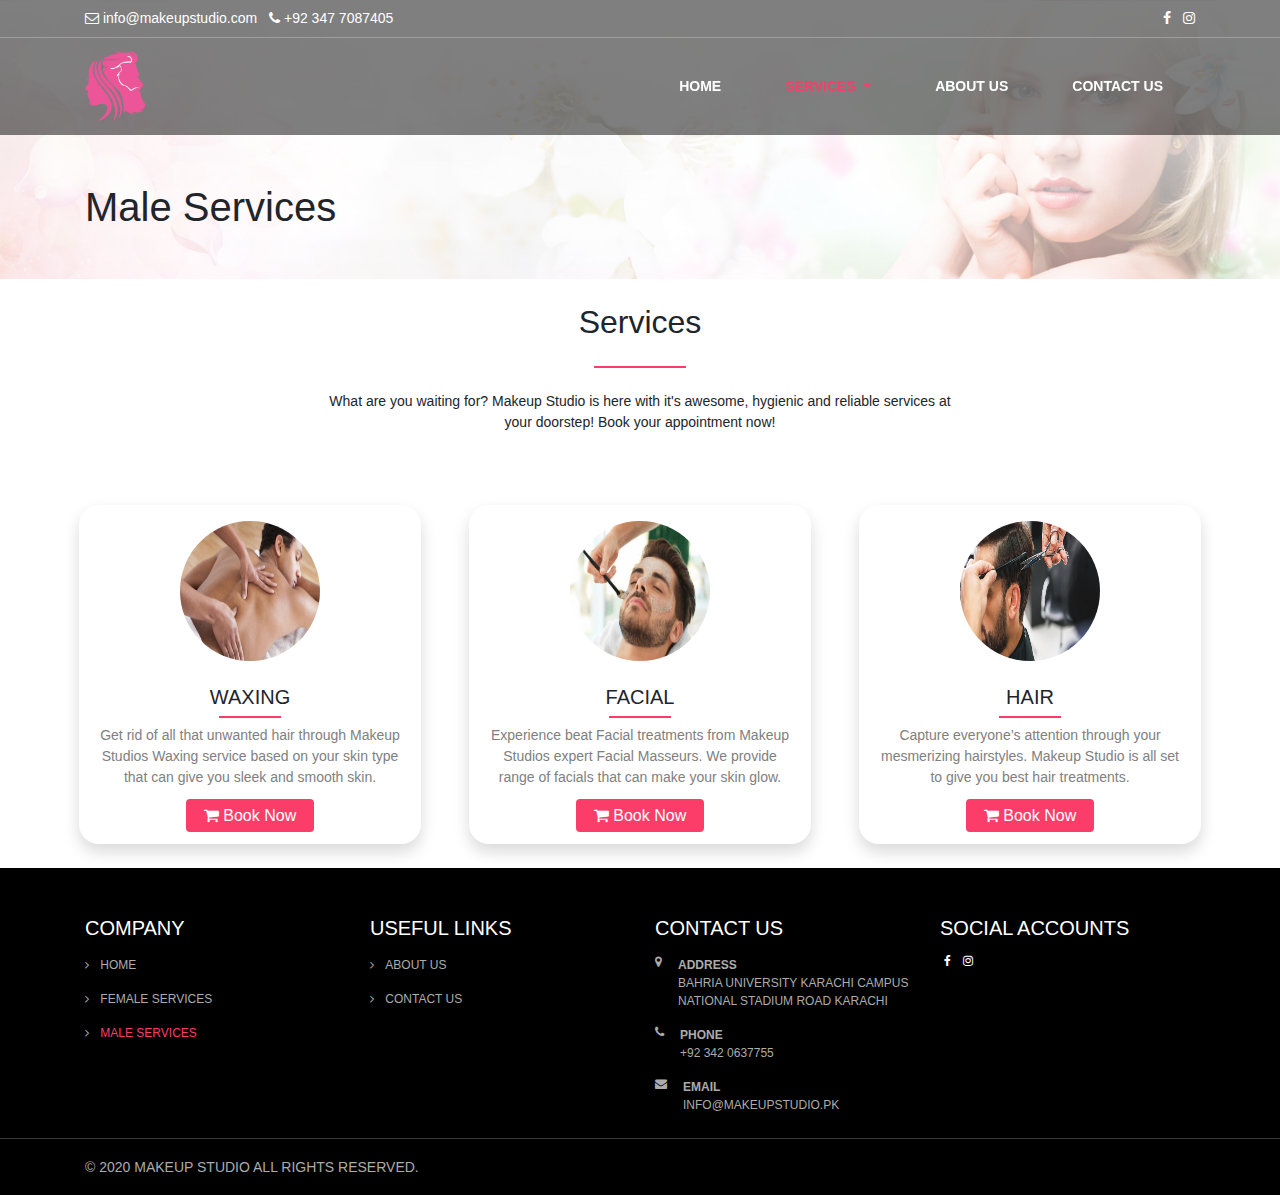
<file: male-services/index.html>
<!DOCTYPE html>
<html lang="en">
<head>
    <meta charset="UTF-8">
    <meta name="viewport" content="width=device-width, initial-scale=1.0">
    <link rel="icon" href="/favicon.png" type="image/png" sizes="16x16">
    <link rel="stylesheet" href="style.css">
    <link rel="stylesheet" href="../font-awesome/css/font-awesome.min.css">
    <link rel="stylesheet" href="https://stackpath.bootstrapcdn.com/bootstrap/4.4.1/css/bootstrap.min.css" integrity="sha384-Vkoo8x4CGsO3+Hhxv8T/Q5PaXtkKtu6ug5TOeNV6gBiFeWPGFN9MuhOf23Q9Ifjh" crossorigin="anonymous">
    <title>Makeup Studio - Male Services</title>
</head>
<body>
    <div class="background">
        <header class="head-background">
            <div class="top-bar container-fluid">
                <div class="container">
                    <div class="row">
                        <div class="col-sm-12 col-md-12 col-xl-6 text-center text-xl-left">
                            <ul class="text-white list-inline my-2">
                                <li class="list-inline-item">
                                    <i class="fa fa-envelope-o" aria-hidden="true"></i>
                                        info@makeupstudio.com 
                                </li>
                                <li class="list-inline-item"><i class="fa fa-phone" aria-hidden="true"></i>
                                        +92 347 7087405
                                </li>
                            </ul>
                        </div>
                        <div class="col-sm-12 col-md-12 col-xl-6 text-center text-xl-right">
                            <ul class="list-inline my-2">
                                <li class="list-inline-item">
                                    <a class="text-white" href="https://www.facebook.com/officialmakeupstudio" target="_blank">
                                        <i class="fa fa-facebook" aria-hidden="true"></i>
                                    </a>
                                </li>
                                <li class="list-inline-item">
                                    <a class="text-white" href="https://www.instagram.com/makeup_studio.pk/" target="_blank">
                                        <i class="fa fa-instagram" aria-hidden="true"></i>
                                    </a>
                                </li>
                            </ul>
                        </div>
                    </div>
                </div>
            </div>
            <div class="container-fluid">
                <nav class="navbar navbar-expand-lg sticky-top">
                    <div class="container">
                        <a class="navbar-brand" href="/">
                            <img src="images/logo-brand.png" width="60" class="d-inline-block" alt="logo">
                        </a>
                        <button class="navbar-toggler" type="button" data-toggle="collapse" data-target="#navbarSupportedContent" aria-controls="navbarSupportedContent" aria-expanded="false" aria-label="Toggle navigation">
                            <span class="navbar-toggler-icon">
                                <i class="fa fa-bars text-white" aria-hidden="true"></i>
                            </span>
                        </button>
                    
                        <div class="collapse navbar-collapse justify-content-end navitems" id="navbarSupportedContent">
                            <ul class="navbar-nav">
                                <li class="nav-item px-4">
                                    <a class="nav-link text-white" href="/">HOME</a>
                                </li>
                                <li class="nav-item dropdown active px-4">
                                    <a class="nav-link dropdown-toggle font-weight-bold" style="color: rgb(252, 61, 106);" href="/female-services/" id="navbarDropdown" role="button" data-toggle="dropdown" aria-haspopup="true" aria-expanded="false">
                                        <span class="sr-only">(current)</span>SERVICES
                                    </a>
                                    <div class="dropdown-menu ser-dd" aria-labelledby="navbarDropdown">
                                        <a class="dropdown-item font-weight-normal" href="/female-services/">Female Services</a>
                                        <a class="dropdown-item font-weight-normal" href="/male-services/">Male Services</a>
                                    </div>
                                </li>
                                <li class="nav-item px-4">
                                    <a class="nav-link text-white" href="/about-us/">ABOUT US</a>
                                </li>
                                <li class="nav-item px-4">
                                    <a class="nav-link text-white" href="/contact-us/">CONTACT US</a>
                                </li>
                            </ul>
                        </div>
                    </div>
                </nav>
            </div>
        </header>
        <div class="contianer-fluid py-5">
            <div class="container">
                <h1 class="font-weight-normal m-0">Male Services</h1>
            </div>
        </div>
    </div>

<!--Service Start-->
    <div class="container-fluid">
        <div class="container text-center mt-4 p-0">
            <h1 class="h2 font-weight-normal">Services</h1>
            <div class="divider"></div>
            <p class="d-inlne-block m-auto col-sm-12 col-md-9 col-xl-7" style="font-size: 14px;">What are you waiting for? Makeup Studio is here with it's awesome, hygienic and
                 reliable services at your doorstep! Book your appointment now!</p>

            <div class="row mt-5">
                <div class="col-sm-12 col-md-6 col-xl-4 px-4">
                    <div class="shadow sdiv p-3 my-4">
                        <img src="images/body.jpg" width="140" height="140" class="rounded-circle" alt="waxing">
                        <div>
                            <h5 class="font-weight-normal mt-4 mb-n2">WAXING</h5>
                            <div class="divider-2"></div>
                            <p>Get rid of all that unwanted hair through Makeup Studios Waxing service based on your skin type that can give you sleek and smooth skin.</p>
                        </div>
                        <a class="text-decoration-none rounded text-white" href="mailto:info@makeupstudio.com">
                            <i class="fa fa-shopping-cart" aria-hidden="true"></i>
                            Book Now
                        </a>
                    </div>
                </div>
                <div class="col-sm-12 col-md-6 col-xl-4 px-4">
                    <div class="shadow sdiv p-3 my-4">
                        <img src="images/facial.jpg" width="140" height="140" class="rounded-circle" alt="facial">
                        <div>
                            <h5 class="font-weight-normal mt-4 mb-n2">FACIAL</h5>
                            <div class="divider-2"></div>
                            <p>Experience beat Facial treatments from Makeup Studios expert Facial Masseurs. We provide range of facials that can make your skin glow.</p>
                        </div>
                        <a class="text-decoration-none rounded text-white" href="mailto:info@makeupstudio.com">
                            <i class="fa fa-shopping-cart" aria-hidden="true"></i>
                            Book Now
                        </a>
                    </div>
                </div>
                <div class="col-sm-12 col-md-6 col-xl-4 px-4">
                    <div class="shadow sdiv p-3 my-4">
                        <img src="images/hair.jpg" width="140" height="140" class="rounded-circle" alt="hair">
                        <div>
                            <h5 class="font-weight-normal mt-4 mb-n2">HAIR</h5>
                            <div class="divider-2"></div>
                            <p>Capture everyone’s attention through your mesmerizing hairstyles. Makeup Studio is all set to give you best hair treatments.</p>
                        </div>
                        <a class="text-decoration-none rounded text-white" href="mailto:info@makeupstudio.com">
                            <i class="fa fa-shopping-cart" aria-hidden="true"></i>
                            Book Now
                        </a>
                    </div>
                </div>
            </div>
        </div>
    </div>
<!--Service End-->

<!--Footer Start-->
    <footer style="background-color: black;">
        <div class="container pt-5 text-white">
            <div class="row foot">
                <div class="col-sm-12 col-md-6 col-xl-3">
                    <h5>COMPANY</h5>
                    <ul class="list-unstyled">
                        <li class="py-2">
                            <i class="fa fa-angle-right" aria-hidden="true"></i>
                            <a href="/" class="ml-2 text-decoration-none text-reset"> HOME </a>
                        </li>
                        <li class="py-2">
                            <i class="fa fa-angle-right" aria-hidden="true"></i>
                            <a href="/female-services/" class="ml-2 text-decoration-none text-reset"> FEMALE SERVICES </a>
                        </li>
                        <li class="py-2">
                            <i class="fa fa-angle-right" aria-hidden="true"></i>
                            <a href="/male-services/" class="ml-2 text-decoration-none active" style="color: rgb(252, 61, 106);"> MALE SERVICES </a>
                        </li>
                    </ul>
                </div>
                <div class="col-sm-12 col-md-6 col-xl-3">
                    <h5>USEFUL LINKS</h5>
                    <ul class="list-unstyled">
                        <li class="py-2">
                            <i class="fa fa-angle-right" aria-hidden="true"></i>
                            <a href="/about-us/" class="ml-2 text-decoration-none text-reset"> ABOUT US </a>
                        </li>
                        <li class="py-2"><i class="fa fa-angle-right" aria-hidden="true"></i>
                            <a href="/contact-us/" class="ml-2 text-decoration-none text-reset"> CONTACT US </a>
                        </li>
                    </ul>
                </div>
                <div class="col-sm-12 col-md-6 col-xl-3">
                    <h5>CONTACT US</h5>
                    <ul class="list-unstyled">
                        <li class="py-2 d-flex">
                            <i class="fa fa-map-marker mr-3" aria-hidden="true"></i>
                            <span><strong>ADDRESS</strong><br>
                            BAHRIA UNIVERSITY KARACHI CAMPUS NATIONAL STADIUM ROAD KARACHI</span>
                        </li>
                        <li class="py-2 d-flex">
                            <i class="fa fa-phone mr-3" aria-hidden="true"></i>
                            <span><strong>PHONE</strong><br>
                            +92 342 0637755</span>
                        </li>
                        <li class="py-2 d-flex">
                            <i class="fa fa-envelope mr-3" aria-hidden="true"></i>
                            <span><strong>EMAIL</strong><br>
                            INFO@MAKEUPSTUDIO.PK</span>
                        </li>
                    </ul>
                </div>
                <div class="col-sm-12 col-md-6 col-xl-3">
                    <h5>SOCIAL ACCOUNTS</h5>
                    <ul class="list-unstyled">
                        <li class="d-inline-block px-1">
                            <a class="text-white" href="https://www.facebook.com/officialmakeupstudio"><i class="fa fa-facebook" aria-hidden="true"></i></a>
                        </li>
                        <li class="d-inline-block px-1">
                            <a class="text-white" href="https://www.instagram.com/makeup_studio.pk/"><i class="fa fa-instagram" aria-hidden="true"></i></a>
                        </li>
                    </ul>
                </div>
            </div>
        </div>
        <div style="border-top: 1px solid rgb(54, 54, 54);">
            <div class="container py-3">
                <span class="s-foot">© 2020 MAKEUP STUDIO ALL RIGHTS RESERVED.</span>
            </div>
        </div>
    </footer>
<!--Footer End-->

    <script src="https://code.jquery.com/jquery-3.4.1.slim.min.js" integrity="sha384-J6qa4849blE2+poT4WnyKhv5vZF5SrPo0iEjwBvKU7imGFAV0wwj1yYfoRSJoZ+n" crossorigin="anonymous"></script>
    <script src="https://cdn.jsdelivr.net/npm/popper.js@1.16.0/dist/umd/popper.min.js" integrity="sha384-Q6E9RHvbIyZFJoft+2mJbHaEWldlvI9IOYy5n3zV9zzTtmI3UksdQRVvoxMfooAo" crossorigin="anonymous"></script>
    <script src="https://stackpath.bootstrapcdn.com/bootstrap/4.4.1/js/bootstrap.min.js" integrity="sha384-wfSDF2E50Y2D1uUdj0O3uMBJnjuUD4Ih7YwaYd1iqfktj0Uod8GCExl3Og8ifwB6" crossorigin="anonymous"></script>
</body>
</html>
</file>
<file: style.css>
* {
    margin: 0;
    padding: 0;
    box-sizing: border-box;
}
.background {
    background: linear-gradient( rgba(0, 0, 0, 0.5), rgba(0, 0, 0, 0.5) ), url(images/slider.jpg);
    background-size: cover;  
}
.head-background {
    background-color: rgba(0,0,0,.5);
}
.top-bar {
    border-bottom: 1px solid rgb(54, 54, 54);
    font-size: 14px;
}
.navitems ul li a {
    font-size: 14px;
    font-weight: 600;
}
.ser-dd a {
    color: gray;
}
.ser-dd a:hover {
    color: rgb(252, 61, 106);
}

.slider {
    height: 75vh;
}
.slider h1 {
    font-size: 40px;
    font-weight: 400;
    margin-top: 2em;
}
.slider p {
    font-size: 20px;
    font-weight: 100;
    margin-top: 1em;
}
.reg-btn a {
    padding: 14px 35px;
    background-color: rgb(252, 61, 106);
    font-weight: 600;
}

.divider {
    background-color: rgb(252, 61, 106);
    display: inline-block;
    width: 8%;
    height: 2px;
    margin-bottom: 1em;
    margin-top: 1em;
}
.divider-2 {
    background-color: rgb(252, 61, 106);
    display: inline-block;
    width: 20%;
    height: 2px;
}
.sdiv {
    border-radius: 20px;
}
.sdiv p {
    font-size: 14px;
    color: gray;
}
.sdiv a {
    background-color: rgb(252, 61, 106);
    padding: 8px 18px;
}
.sdiv:hover {
    background-color: rgb(252, 61, 106);
    color: white;
}
.sdiv:hover img {
    border: 5px solid white;
}
.sdiv:hover p {
    background-color: rgb(252, 61, 106);
    color: white;
}
.sdiv:hover .divider-2 {
    background-color: white
}
.sdiv:hover a {
    background-color: white;
    color: black!important;
}

.dbackground {
    background-image: url(images/deals-background.svg);
    background-repeat: no-repeat;
    background-position-x: right;
    background-position-y: bottom;
    background-size: 70em;
}
.ddiv:hover {
    background-color: rgb(252, 61, 106);
    color: white;
}
.ddiv:hover a {
    color: black!important;
    background-color: white!important;
}

.tleft h1 {
    font-size: 65px;
    color: rgb(252, 61, 106);
}
.divider-3 {
    background-color: rgb(252, 61, 106);
    display: inline-block;
    border-radius: 30px;
    width: 35%;
    height: 4px;
    margin-bottom: 1em;
    margin-top: 1em;
}
.tleft ul li {
    font-size: 16px;
    color: rgb(117, 117, 117);
}
.box-img {
    position: relative;
    z-index: 1;
}
.box-img img {
    border-radius: 30px;
    box-shadow: 1px 1px 6px 0 rgba(0, 0, 0, 0.35);
}
.box-img:after {
    background: #fc4e89 none repeat scroll 0 0;
    border-radius: 12px;
    bottom: -20px;
    box-shadow: 1px 1px 6px 0 rgba(0, 0, 0, 0.35);
    color: #000000;
    content: "";
    height: 40%;
    position: absolute;
    right: -20px;
    width: 70%;
    z-index: -1;
}

.foot ul li {
    font-size: 12px;
    color: rgb(172, 172, 172);
    font-weight: 500;
}
.s-foot {
    font-size: 14px;
    color: rgb(172, 172, 172);
    font-weight: 500;
}
</file>
<file: about-us/style.css>
* {
    margin: 0;
    padding: 0;
    box-sizing: border-box;
}
.background {
    background: linear-gradient( rgba(255, 255, 255, 1.5), rgba(255, 255, 255, 0.5) ), url(images/bkgrd-img.jpg);
    background-size: cover; 
    background-position: center;
}
.head-background {
    background-color: rgba(0,0,0,.5);
}
.top-bar {
    border-bottom: 1px solid rgb(158, 158, 158);
    font-size: 14px;
}
.navitems ul li a {
    font-size: 14px;
    font-weight: 600;
}
.ser-dd a {
    color: gray;
}
.ser-dd a:hover {
    color: rgb(252, 61, 106);
}


.foot ul li {
    font-size: 12px;
    color: rgb(172, 172, 172);
    font-weight: 500;
}
.s-foot {
    font-size: 14px;
    color: rgb(172, 172, 172);
    font-weight: 500;
}
</file>
<file: contact-us/style.css>
* {
    margin: 0;
    padding: 0;
    box-sizing: border-box;
}
.background {
    background: linear-gradient( rgba(255, 255, 255, 1.5), rgba(255, 255, 255, 0.5) ), url(images/bkgrd-img.jpg);
    background-size: cover; 
    background-position: center;
}
.head-background {
    background-color: rgba(0,0,0,.5);
}
.top-bar {
    border-bottom: 1px solid rgb(158, 158, 158);
    font-size: 14px;
}
.navitems ul li a {
    font-size: 14px;
    font-weight: 600;
}
.ser-dd a {
    color: gray;
}
.ser-dd a:hover {
    color: rgb(252, 61, 106);
}



.hovere:hover {
    background-color: rgb(252, 61, 106);
    color: white;
}
.hovere:hover i {
    background-color: rgb(252, 61, 106);
    color: white;
}
.hovere i {
    color: rgb(252, 61, 106);
}


.foot ul li {
    font-size: 12px;
    color: rgb(172, 172, 172);
    font-weight: 500;
}
.s-foot {
    font-size: 14px;
    color: rgb(172, 172, 172);
    font-weight: 500;
}
</file>
<file: female-services/style.css>
* {
    margin: 0;
    padding: 0;
    box-sizing: border-box;
}
.background {
    background: linear-gradient( rgba(255, 255, 255, 1.5), rgba(255, 255, 255, 0.5) ), url(images/bkgrd-img.jpg);
    background-size: cover; 
    background-position: center;
}
.head-background {
    background-color: rgba(0,0,0,.5);
}
.top-bar {
    border-bottom: 1px solid rgb(158, 158, 158);
    font-size: 14px;
}
.navitems ul li a {
    font-size: 14px;
    font-weight: 600;
}
.ser-dd a {
    color: gray;
}
.ser-dd a:hover {
    color: rgb(252, 61, 106);
}


.divider {
    background-color: rgb(252, 61, 106);
    display: inline-block;
    width: 8%;
    height: 2px;
    margin-bottom: 1em;
    margin-top: 1em;
}
.divider-2 {
    background-color: rgb(252, 61, 106);
    display: inline-block;
    width: 20%;
    height: 2px;
}
.sdiv {
    border-radius: 20px;
}
.sdiv p {
    font-size: 14px;
    color: gray;
}
.sdiv a {
    background-color: rgb(252, 61, 106);
    padding: 8px 18px;
}
.sdiv:hover {
    background-color: rgb(252, 61, 106);
    color: white;
}
.sdiv:hover img {
    border: 5px solid white;
}
.sdiv:hover p {
    background-color: rgb(252, 61, 106);
    color: white;
}
.sdiv:hover .divider-2 {
    background-color: white
}
.sdiv:hover a {
    background-color: white;
    color: black!important;
}



.foot ul li {
    font-size: 12px;
    color: rgb(172, 172, 172);
    font-weight: 500;
}
.s-foot {
    font-size: 14px;
    color: rgb(172, 172, 172);
    font-weight: 500;
}
</file>
<file: male-services/style.css>
* {
    margin: 0;
    padding: 0;
    box-sizing: border-box;
}
.background {
    background: linear-gradient( rgba(255, 255, 255, 1.5), rgba(255, 255, 255, 0.5) ), url(images/bkgrd-img.jpg);
    background-size: cover; 
    background-position: center;
}
.head-background {
    background-color: rgba(0,0,0,.5);
}
.top-bar {
    border-bottom: 1px solid rgb(158, 158, 158);
    font-size: 14px;
}
.navitems ul li a {
    font-size: 14px;
    font-weight: 600;
}
.ser-dd a {
    color: gray;
}
.ser-dd a:hover {
    color: rgb(252, 61, 106);
}


.divider {
    background-color: rgb(252, 61, 106);
    display: inline-block;
    width: 8%;
    height: 2px;
    margin-bottom: 1em;
    margin-top: 1em;
}
.divider-2 {
    background-color: rgb(252, 61, 106);
    display: inline-block;
    width: 20%;
    height: 2px;
}
.sdiv {
    border-radius: 20px;
}
.sdiv p {
    font-size: 14px;
    color: gray;
}
.sdiv a {
    background-color: rgb(252, 61, 106);
    padding: 8px 18px;
}
.sdiv:hover {
    background-color: rgb(252, 61, 106);
    color: white;
}
.sdiv:hover img {
    border: 5px solid white;
}
.sdiv:hover p {
    background-color: rgb(252, 61, 106);
    color: white;
}
.sdiv:hover .divider-2 {
    background-color: white
}
.sdiv:hover a {
    background-color: white;
    color: black!important;
}



.foot ul li {
    font-size: 12px;
    color: rgb(172, 172, 172);
    font-weight: 500;
}
.s-foot {
    font-size: 14px;
    color: rgb(172, 172, 172);
    font-weight: 500;
}
</file>
